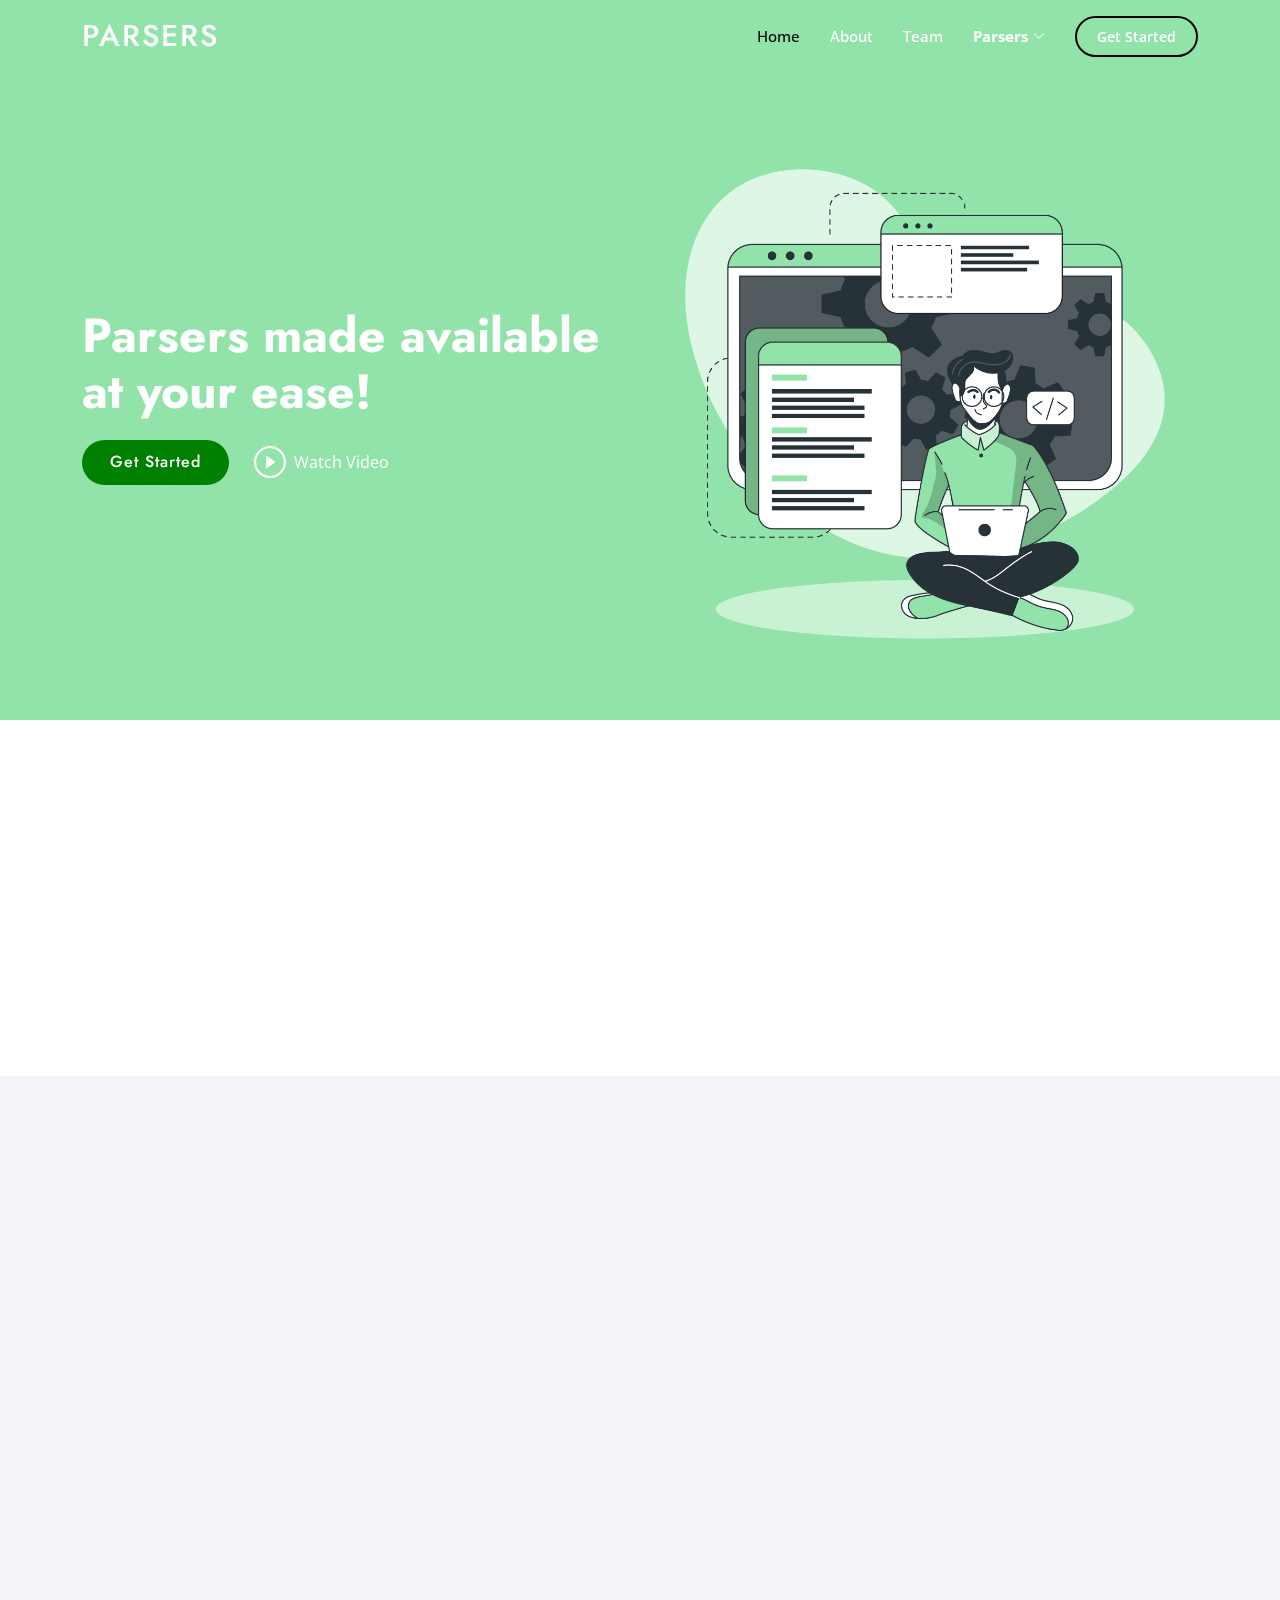
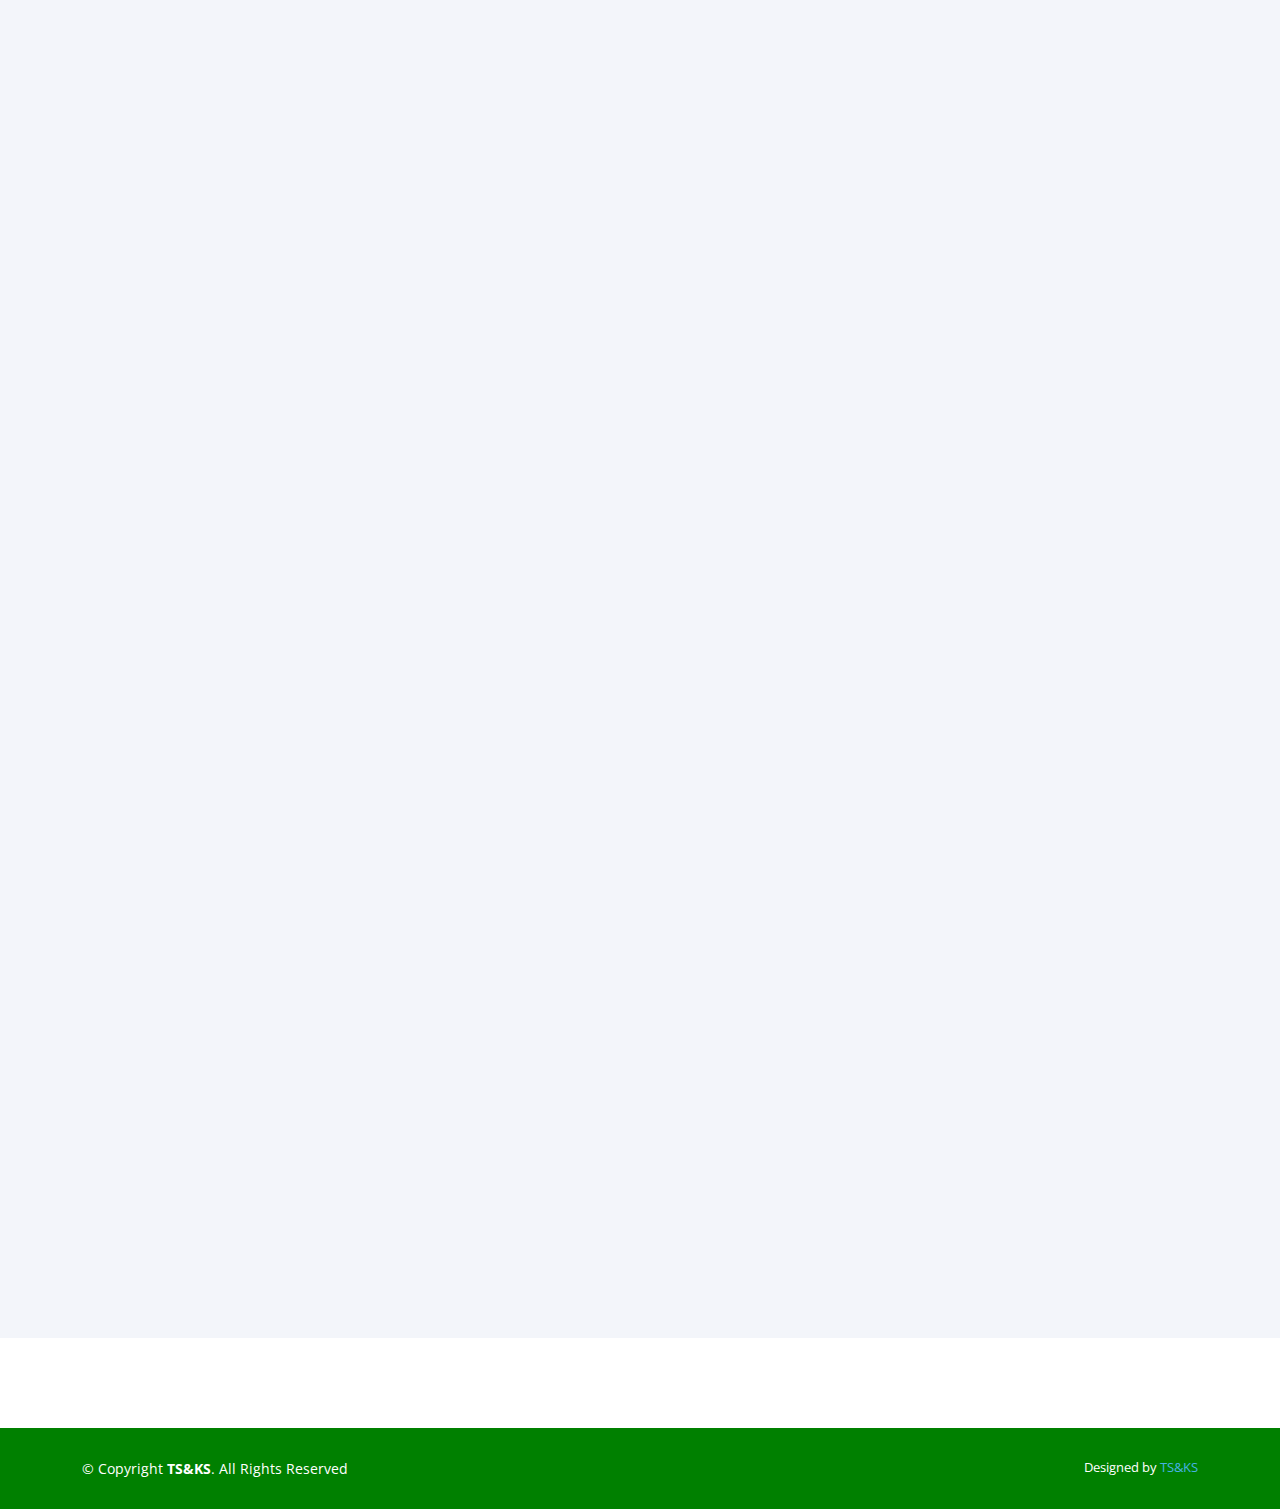
<file: index.html>
<!DOCTYPE html>
<html lang="en">

<head>
  <meta charset="utf-8">
  <meta content="width=device-width, initial-scale=1.0" name="viewport">

  <title>Compiler Design Parsers</title>
  <meta content="" name="description">
  <meta content="" name="keywords">

  <!-- Favicons -->
  <link href="assets/img/CD.png" rel="icon">
  <link href="assets/img/CD.png" rel="apple-touch-icon">

  <!-- Google Fonts -->
  <link href="https://fonts.googleapis.com/css?family=Open+Sans:300,300i,400,400i,600,600i,700,700i|Jost:300,300i,400,400i,500,500i,600,600i,700,700i|Poppins:300,300i,400,400i,500,500i,600,600i,700,700i" rel="stylesheet">

  <!-- Vendor CSS Files -->
  <link href="assets/vendor/aos/aos.css" rel="stylesheet">
  <link href="assets/vendor/bootstrap/css/bootstrap.min.css" rel="stylesheet">
  <link href="assets/vendor/bootstrap-icons/bootstrap-icons.css" rel="stylesheet">
  <link href="assets/vendor/boxicons/css/boxicons.min.css" rel="stylesheet">
  <link href="assets/vendor/glightbox/css/glightbox.min.css" rel="stylesheet">
  <link href="assets/vendor/remixicon/remixicon.css" rel="stylesheet">
  <link href="assets/vendor/swiper/swiper-bundle.min.css" rel="stylesheet">

  <!-- Template Main CSS File -->
  <link href="assets/css/style.css" rel="stylesheet">


</head>

<body>

  <!-- ======= Header ======= -->
  <header id="header" class="fixed-top ">
    <div class="container d-flex align-items-center">

      <h1 class="logo me-auto"><a href="index.html">PARSERS</a></h1>
      <!-- Uncomment below if you prefer to use an image logo -->
      <!-- <a href="index.html" class="logo me-auto"><img src="assets/img/logo.png" alt="" class="img-fluid"></a>-->

      <nav id="navbar" class="navbar">
        <ul>
          <li><a class="nav-link scrollto active" href="#hero">Home</a></li>
          <li><a class="nav-link scrollto" href="#about">About</a></li>
          <li><a class="nav-link scrollto" href="#team">Team</a></li>
          <li class="dropdown"><a href="#"><span> <strong>Parsers</strong> </span> <i class="bi bi-chevron-down"></i></a>
            <ul>
              <li><a href="slr.html">SLR Parser</a></li>
              
              <li><a href="lalr1.html">LALR(1) Parser</a></li>

              <li><a href="ll1.html">LL(1) Parser</a></li>

              <li><a href="lr1.html">LR(1) Parser</a></li>

              <li><a href="turing.html">Turing </a></li>
            </ul>
          </li>
         
          <li><a class="getstarted scrollto" href="#about">Get Started</a></li>
        </ul>
        <i class="bi bi-list mobile-nav-toggle"></i>
      </nav><!-- .navbar -->

    </div>
  </header><!-- End Header -->

  <!-- ======= Hero Section ======= -->
  <section id="hero" class="d-flex align-items-center">

    <div class="container">
      <div class="row">
        <div class="col-lg-6 d-flex flex-column justify-content-center pt-4 pt-lg-0 order-2 order-lg-1" data-aos="fade-up" data-aos-delay="200">
          <h1>Parsers made available at your ease!</h1>
         
          <div class="d-flex justify-content-center justify-content-lg-start">
            <a href="#about" class="btn-get-started scrollto">Get Started</a>
            <a href="https://youtu.be/OIKL6wFjFOo" class="glightbox btn-watch-video"><i class="bi bi-play-circle"></i><span>Watch Video</span></a>
          </div>
        </div>
        <div class="col-lg-6 order-1 order-lg-2 hero-img" data-aos="zoom-in" data-aos-delay="200">
          <img src="assets/img/3.png" class="img-fluid animated" alt="">
        </div>
      </div>
    </div>

  </section><!-- End Hero -->

  <main id="main">



    <!-- ======= About Us Section ======= -->
    <section id="about" class="about">
      <div class="container" data-aos="fade-up">

        <div class="section-title">
          <h2>About Parsers</h2>
        </div>

        <div class="row content">
          <div class="row-lg-6">
            <p>
              The parser is that phase of the compiler which takes a token string as input and with the help of existing grammar, converts it into the corresponding Intermediate Representation(IR). The parser is also known as Syntax Analyzer. 
            </p>
            <p>
              <h3>Types of Parser: </h3>

              The parser is mainly classified into two categories, i.e. Top-down Parser, and Bottom-up Parser. These are explained below: 
            </p>
            
          </div>
        </div>

      </div>
    </section><!-- End About Us Section -->

    <!-- ======= Why Us Section ======= -->
    <section id="why-us" class="why-us section-bg">
      <div class="container-fluid" data-aos="fade-up">

        <div class="row">

          <div class="col-lg-7 d-flex flex-column justify-content-center align-items-stretch  order-2 order-lg-1">

            <div class="content">
              <h3><strong>Top-Down Parsing</strong></h3>
              <p>The top-down parser is the parser that generates parse for the given input string with the help of grammar productions by expanding the non-terminals i.e. it starts from the start symbol and ends on the terminals. It uses left most derivation. 
                Further Top-down parser is classified into 2 types: A recursive descent parser, and Non-recursive descent parser.
              </p>
            </div>

            <div class="accordion-list">
              <ul>
                <li>
                  <a data-bs-toggle="collapse" class="collapse" data-bs-target="#accordion-list-1"><span>01</span> Recursive descent parser <i class="bx bx-chevron-down icon-show"></i><i class="bx bx-chevron-up icon-close"></i></a>
                  <div id="accordion-list-1" class="collapse show" data-bs-parent=".accordion-list">
                    <p>
                      Recursive descent parser is also known as the Brute force parser or the backtracking parser. It basically generates the parse tree by using brute force and backtracking. 
                    </p>
                  </div>
                </li>

                <li>
                  <a data-bs-toggle="collapse" data-bs-target="#accordion-list-2" class="collapsed"><span>02</span>Non-recursive descent parser<i class="bx bx-chevron-down icon-show"></i><i class="bx bx-chevron-up icon-close"></i></a>
                  <div id="accordion-list-2" class="collapse" data-bs-parent=".accordion-list">
                    <p>
                      Non-recursive descent parser is also known as LL(1) parser or predictive parser or without backtracking parser or dynamic parser. It uses a parsing table to generate the parse tree instead of backtracking.
                    </p>
                  </div>
                </li>

               

              </ul>
            </div>

          </div>

          <div class="col-lg-5 align-items-stretch order-1 order-lg-2 img" style='background-image: url("assets/img/Topdownparser.jpg.png");' data-aos="zoom-in" data-aos-delay="150">&nbsp;</div>
        </div>

      </div>
    </section><!-- End Why Us Section -->


    
    <!-- ======= Why Us Section ======= -->
    <section id="why-us" class="why-us section-bg">
      <div class="container-fluid" data-aos="fade-up">

        <div class="row">

          <div class="col-lg-7 d-flex flex-column justify-content-center align-items-stretch  order-2 order-lg-1">

            <div class="content">
              <h3><strong>Bottom-up Parsing</strong></h3>
              <p>Bottom-up Parser is the parser that generates the parse tree for the given input string with the help of grammar productions by compressing the non-terminals i.e. it starts from non-terminals and ends on the start symbol. It uses the reverse of the rightmost derivation. 
                Further Bottom-up parser is classified into two types: LR parser, and Operator precedence parser. 
              </p>
            </div>

            <div class="accordion-list">
              <ul>
                <li>
                  <a data-bs-toggle="collapse" class="collapse" data-bs-target="#accordion-list-1"><span>01</span> LR Parser <i class="bx bx-chevron-down icon-show"></i><i class="bx bx-chevron-up icon-close"></i></a>
                  <div id="accordion-list-1" class="collapse show" data-bs-parent=".accordion-list">
                    <p>
                      LR parser is the bottom-up parser that generates the parse tree for the given string by using unambiguous grammar. It follows the reverse of the rightmost derivation. 
                      LR parser is of four types: 
                      (a)LR(0)
                      (b)SLR(1)
                      (c)LALR(1)
                      (d)CLR(1)
                    </p>
                  </div>
                </li>

                <li>
                  <a data-bs-toggle="collapse" data-bs-target="#accordion-list-2" class="collapsed"><span>02</span>Operator precedence parser<i class="bx bx-chevron-down icon-show"></i><i class="bx bx-chevron-up icon-close"></i></a>
                  <div id="accordion-list-2" class="collapse" data-bs-parent=".accordion-list">
                    <p>
                      Operator precedence parser generates the parse tree from given grammar and string but the only condition is two consecutive non-terminals and epsilon never appears on the right-hand side of any production. 
The operator precedence parsing techniques can be applied to Operator grammars.
Operator grammar: A grammar is said to be operator grammar if there does not exist any production rule on the right-hand side.
      1. as ε(Epsilon)
      2. Two non-terminals appear consecutively, that is, without any terminal between them operator precedence parsing is not a simple               technique to apply to most the language constructs, but it evolves into an easy technique to implement where a suitable grammar             may be produced.
                    </p>
                  </div>
                </li>

               

              </ul>
            </div>

          </div>

          <div class="col-lg-5 align-items-stretch order-1 order-lg-2 img" style='background-image: url("assets/img/Bottomup.jpg.png");' data-aos="zoom-in" data-aos-delay="150">&nbsp;</div>
        </div>

      </div>
    </section><!-- End Why Us Section -->
    <!-- ======= Team Section ======= -->
    <section id="team" class="team section-bg">
      <div class="container" data-aos="fade-up">

        <div class="section-title">
          <h2>Team</h2>
          <p> <strong>Our team consists of two talented 3rd year under-graduate students:</strong>  <br>
            <span> <strong>Tanmay Shukla</strong> </span> <br>
            <span> <strong>Khushi Suri</strong> </span>
          </p>
        </div>

        <div class="row">

          <div class="col-lg-6" data-aos="zoom-in" data-aos-delay="100">
            <div class="member d-flex align-items-start">
              <div class="pic"><img src="assets/img/tanmay.jpg" class="img-fluid" alt=""></div>
              <div class="member-info">
                <h4>Tanmay Shukla</h4>
                <span>Full Stack Developer</span>
                <p>Captivated individual with great enthusiasm having good knowledge about CSE.</p>
                <div class="social">
                  <a href="https://www.linkedin.com/in/tanmayshukla-/"> <i class="ri-linkedin-box-fill"></i> </a>
                </div>
              </div>
            </div>
          </div>

          <div class="col-lg-6 mt-4 mt-lg-0" data-aos="zoom-in" data-aos-delay="200">
            <div class="member d-flex align-items-start">
              <div class="pic"><img src="assets/img/Khushi.jpg" class="img-fluid" alt=""></div>
              <div class="member-info">
                <h4>Khushi Suri</h4>
                <span>Full Stack Developer</span>
                <p>I am a CSE student passionate about implementing and launching new projects.</p>
                <div class="social">
                  <a href="https://www.linkedin.com/in/khushi-suri-0aa2a81bb/"> <i class="ri-linkedin-box-fill"></i> </a>
                </div>
              </div>
            </div>
          </div>

    

        </div>

      </div>
    </section><!-- End Team Section -->

   
  </main><!-- End #main -->

  <!-- ======= Footer ======= -->
  <footer id="footer">

    
    <div class="footer-top">
      <div class="container">
        <div class="row">
        </div>
      </div>
    </div>

    <div class="container footer-bottom clearfix">
      <div class="copyright">
        &copy; Copyright <strong><span>TS&KS</span></strong>. All Rights Reserved
      </div>
      <div class="credits">
        <!-- All the links in the footer should remain intact. -->
        <!-- You can delete the links only if you purchased the pro version. -->
        <!-- Licensing information: https://bootstrapmade.com/license/ -->
        <!-- Purchase the pro version with working PHP/AJAX contact form: https://bootstrapmade.com/arsha-free-bootstrap-html-template-corporate/ -->
        Designed by <a href="https://bootstrapmade.com/">TS&KS</a>
      </div>
    </div>
  </footer><!-- End Footer -->

  <div id="preloader"></div>
  <a href="#" class="back-to-top d-flex align-items-center justify-content-center"><i class="bi bi-arrow-up-short"></i></a>

  <!-- Vendor JS Files -->
  <script src="assets/vendor/aos/aos.js"></script>
  <script src="assets/vendor/bootstrap/js/bootstrap.bundle.min.js"></script>
  <script src="assets/vendor/glightbox/js/glightbox.min.js"></script>
  <script src="assets/vendor/isotope-layout/isotope.pkgd.min.js"></script>
  <script src="assets/vendor/swiper/swiper-bundle.min.js"></script>
  <script src="assets/vendor/waypoints/noframework.waypoints.js"></script>
  <script src="assets/vendor/php-email-form/validate.js"></script>

  <!-- Template Main JS File -->
  <script src="assets/js/main.js"></script>

</body>

</html>
</file>
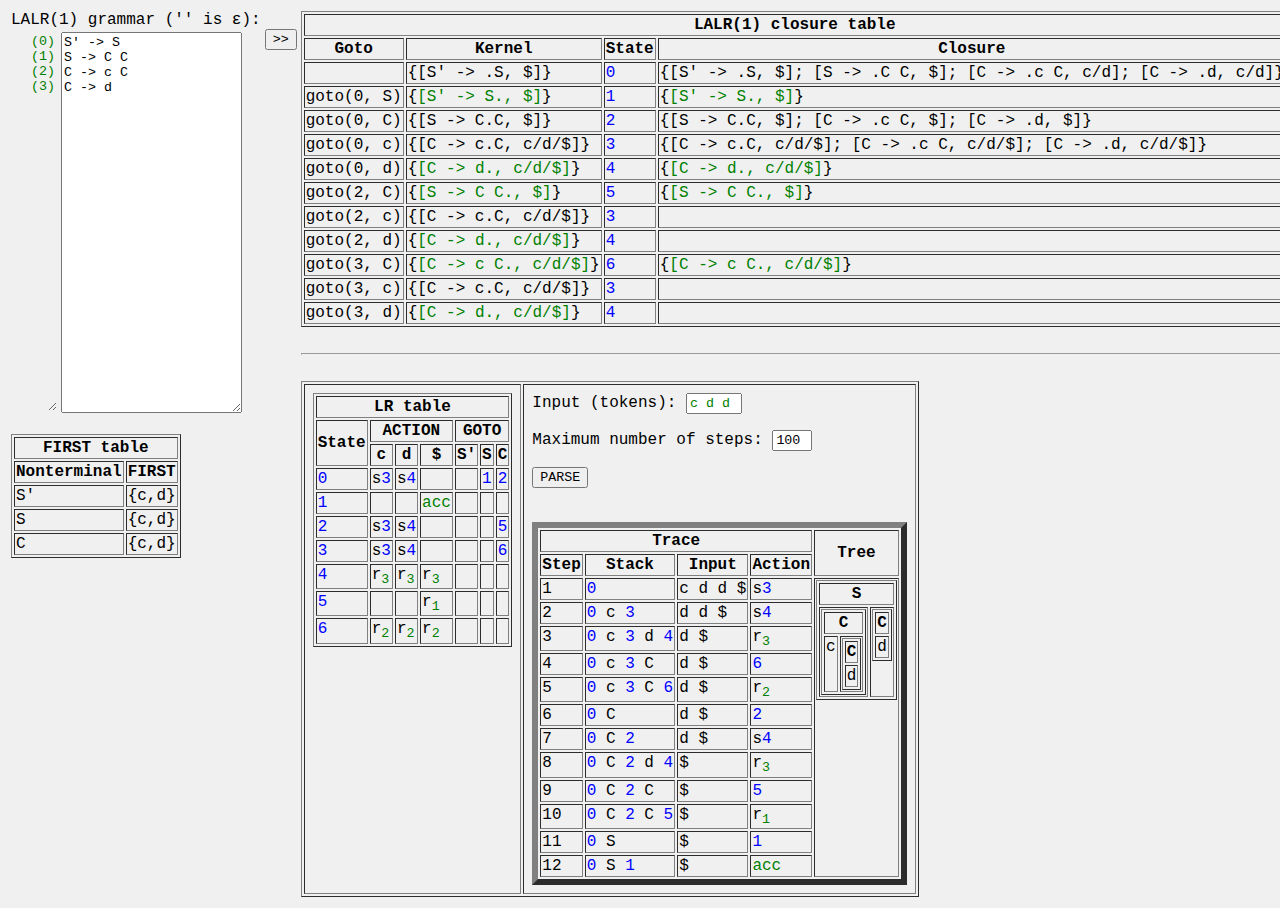
<file: lalr1.html>
<!--
/*
 *  The MIT License
 * 
 *  Copyright 2011 Greg.
 * 
 *  Permission is hereby granted, free of charge, to any person obtaining a copy
 *  of this software and associated documentation files (the "Software"), to deal
 *  in the Software without restriction, including without limitation the rights
 *  to use, copy, modify, merge, publish, distribute, sublicense, and/or sell
 *  copies of the Software, and to permit persons to whom the Software is
 *  furnished to do so, subject to the following conditions:
 * 
 *  The above copyright notice and this permission notice shall be included in
 *  all copies or substantial portions of the Software.
 * 
 *  THE SOFTWARE IS PROVIDED "AS IS", WITHOUT WARRANTY OF ANY KIND, EXPRESS OR
 *  IMPLIED, INCLUDING BUT NOT LIMITED TO THE WARRANTIES OF MERCHANTABILITY,
 *  FITNESS FOR A PARTICULAR PURPOSE AND NONINFRINGEMENT. IN NO EVENT SHALL THE
 *  AUTHORS OR COPYRIGHT HOLDERS BE LIABLE FOR ANY CLAIM, DAMAGES OR OTHER
 *  LIABILITY, WHETHER IN AN ACTION OF CONTRACT, TORT OR OTHERWISE, ARISING FROM,
 *  OUT OF OR IN CONNECTION WITH THE SOFTWARE OR THE USE OR OTHER DEALINGS IN
 *  THE SOFTWARE.
 */
-->
<html>
<head>
<title>LALR(1) Parser Generator</title>
<style>
body { background-color: #F0F0F0; }
body * { font-family:courier; }
td { horizontal-align: middle; vertical-align: top; white-space: nowrap; }
th { white-space: nowrap; }
</style>
<script language="javascript" src="assets/js/tools.js"></script>
<script language="javascript" src="assets/js/tools.js"></script>
<script language="javascript" src="assets/js/grammar.js"></script>
<script language="javascript" src="assets/js/underscore.js"></script>
<script language="javascript" src="assets/js/grammarview.js"></script>
<script language="javascript" src="assets/js/lalr1item.js"></script>
<script language="javascript" src="assets/js/lrclosuretable.js"></script>
<script language="javascript" src="assets/js/lrclosuretableview.js"></script>
<script language="javascript" src="assets/js/tree.js"></script>
<script language="javascript" src="assets/js/treeview.js"></script>
<script language="javascript" src="assets/js/lrtable.js"></script>
<script language="javascript" src="assets/js/lrtableview.js"></script>
<script language="javascript" src="assets/js/lrparseview.js"></script>
</head>
<body>
<script language="javascript">
<!--

var lrTable;

function grammarChanged() {
	displayRuleIndices();
	
	var grammar = new Grammar($('grammar').value);
	var lrClosureTable = new LRClosureTable(grammar);
	lrTable = new LRTable(lrClosureTable);

	$('firstFollowView').innerHTML = formatFirstFollow(grammar);
	$('lrClosureTableView').innerHTML = formatLRClosureTable(lrClosureTable);
	$('lrTableView').innerHTML = formatLRTable(lrTable);
	
	parseInput();
}


</script>
<table><tbody><tr><td>
	<div id="grammarView"></div>
	<br>
	<div id="firstFollowView"></div>
</td><td>
	<br>
	<input type="button" value="&gt;&gt;">
</td><td>
	<div style="height: 100%; overflow: auto;">
		<div id="lrClosureTableView"></div>
		<br><hr><br>
		<table border="1" cellpadding="8"><tbody><tr><td>
			<div id="lrTableView"></div>
			</td><td>
			<div id="lrParseView"></div>
		</td></tr></tbody></table>
	</div>
</td></tr></tbody></table>
</body>
<script language="javascript">
<!--

// <TEST>

{
	/*
	 * (0) A' -> A
	 * (1) A -> a A
	 * (2) A -> a
	 *
	 * FIRST(A') = { a }
	 * FIRST(A) = { a }
	 */
	var grammar = new Grammar('A\' -> A\nA -> a A\nA -> a');
	
	assertEquality('A\'', grammar.axiom);
	assertEquality(3, grammar.rules.length);
	assertEquality(['a'].toString(), grammar.firsts['A'].toString());
	
	assertEquals(new Item(new Rule(grammar, 'A -> a A'), 1), new Item(new Rule(grammar, 'A -> a A'), 1));
	assertEquality(0, indexOfUsingEquals(new Item(new Rule(grammar, 'A -> a A'), 1), [new Item(new Rule(grammar, 'A -> a A'), 1)]));
	
	/*
	 *              closure { [A' -> .A, $] }               = 0 = { [A' -> .A, $]; [A -> .a A, $]; [A -> .a, $] }
	 * goto(0, A) = closure { [A' -> A., $] }               = 1 = { [A' -> A., $] }
	 * goto(0, a) = closure { [A -> a.A, $]; [A -> a., $] } = 2 = { [A -> a.A, $]; [A -> a., $]; [A -> .a A, $]; [A -> .a, $] }
	 * goto(2, A) = closure { [A -> a A., $] }              = 3 = { [A -> a A., $] }
	 * goto(2, a) = closure { [A -> a.A, $]; [A -> a., $] } = 2
	 */
	var lrClosureTable = new LRClosureTable(grammar);
	
	assertEquality(3, lrClosureTable.kernels[0].closure.length);
	assertEquality(4, lrClosureTable.kernels.length);
	
	/*
	 *   a  $  A' A
	 * 0 s2       1
	 * 1    r0
	 * 2    r2    3
	 * 3 s2 r1
	 */
	var lrTable = new LRTable(lrClosureTable);
	
	assertEquality(4, lrTable.states.length);
	assertEquality('s2', lrTable.states[0]['a']);
	assertEquality('r0', lrTable.states[1]['$']);
	assertEquality('r2', lrTable.states[2]['$']);
	assertEquality('3', lrTable.states[2]['A']);
	assertEquality('r1', lrTable.states[3]['$']);
}

{
	/*
	 * (0) A' -> A
	 * (1) A -> B
	 * (2) A -> ''
	 * (3) B -> ( A )
	 *
	 * FIRST(A') = { '', ( }
	 * FIRST(A) = { '', ( }
	 * FIRST(B) = { ( }
	 */
	var grammar = new Grammar('A\' -> A\nA -> B\nA -> \'\'\nB -> ( A )');
	
	assertEquality('A\'', grammar.axiom);
	assertEquality(4, grammar.rules.length);
	assertEquality([EPSILON, '('].toString(), grammar.firsts['A'].toString());
	assertEquality('[A -> .b, ]', new Item(new Rule(grammar, 'A -> b'), 0).toString());
	
	/*
	 *              closure { [A' -> .A, $] }      =  0 = { [A' -> .A, $]; [A -> .B, $]; [A -> ., $]; [B -> .( A ), $] }
	 * goto(0, A) = closure { [A' -> A., $] }      =  1 = { [A' -> A., $] }
	 * goto(0, B) = closure { [A -> B., $/)] }     =  2 = { [A -> B., $/)] }
	 * goto(0, () = closure { [B -> (.A ), $/)] }  =  3 = { [B -> (.A ), $/)]; [A -> .B, )]; [A -> ., )]; [B -> .( A ), )] }
	 * goto(3, A) = closure { [B -> ( A.), $] }    =  4 = { [B -> ( A.), $] }
	 * goto(3, B) = closure { [A -> B., )] }       -> 2
	 * goto(3, () = closure { [B -> (.A ), )] }    -> 3
	 * goto(4, )) = closure { [B -> ( A )., $/)] } =  5 = { [B -> ( A )., $/)] }
	 */
	var lrClosureTable = new LRClosureTable(grammar);
	
	assertEquality(4, lrClosureTable.kernels[0].closure.length);
	assertEquality(6, lrClosureTable.kernels.length);
	
	/*
	 *   (  )  $  A' A B
	 * 0 s3    r2    1 2
	 * 1       r0
	 * 2    r1 r1
	 * 3 s3 r2       4 2
	 * 4    s5
	 * 5    r3 r3
	 */
	var lrTable = new LRTable(lrClosureTable);
	
	assertEquality(6, lrTable.states.length);
	assertEquality('s3', lrTable.states[0]['(']);
	assertEquality('r2', lrTable.states[0]['$']);
	assertEquality('1', lrTable.states[0]['A']);
	assertEquality('2', lrTable.states[0]['B']);
	assertEquality('r0', lrTable.states[1]['$']);
	assertEquality('r1', lrTable.states[2][')']);
	assertEquality('r1', lrTable.states[2]['$']);
	assertEquality('s3', lrTable.states[3]['(']);
	assertEquality('r2', lrTable.states[3][')']);
	assertEquality('4', lrTable.states[3]['A']);
	assertEquality('2', lrTable.states[3]['B']);
	assertEquality('r3', lrTable.states[5][')']);
	assertEquality('r3', lrTable.states[5]['$']);
}

// </TEST>

// <INITIALIZATION>

{
	var grammar = new Grammar('S\' -> S\n\
S -> C C\n\
C -> c C\n\
C -> d');

	$('grammarView').innerHTML = formatGrammar(grammar);
}

$('lrParseView').innerHTML = formatInitialParseView('c d d', 100);

grammarChanged();

// </INITIALIZATION>

// -->
</script>
</body>
</html>
</file>
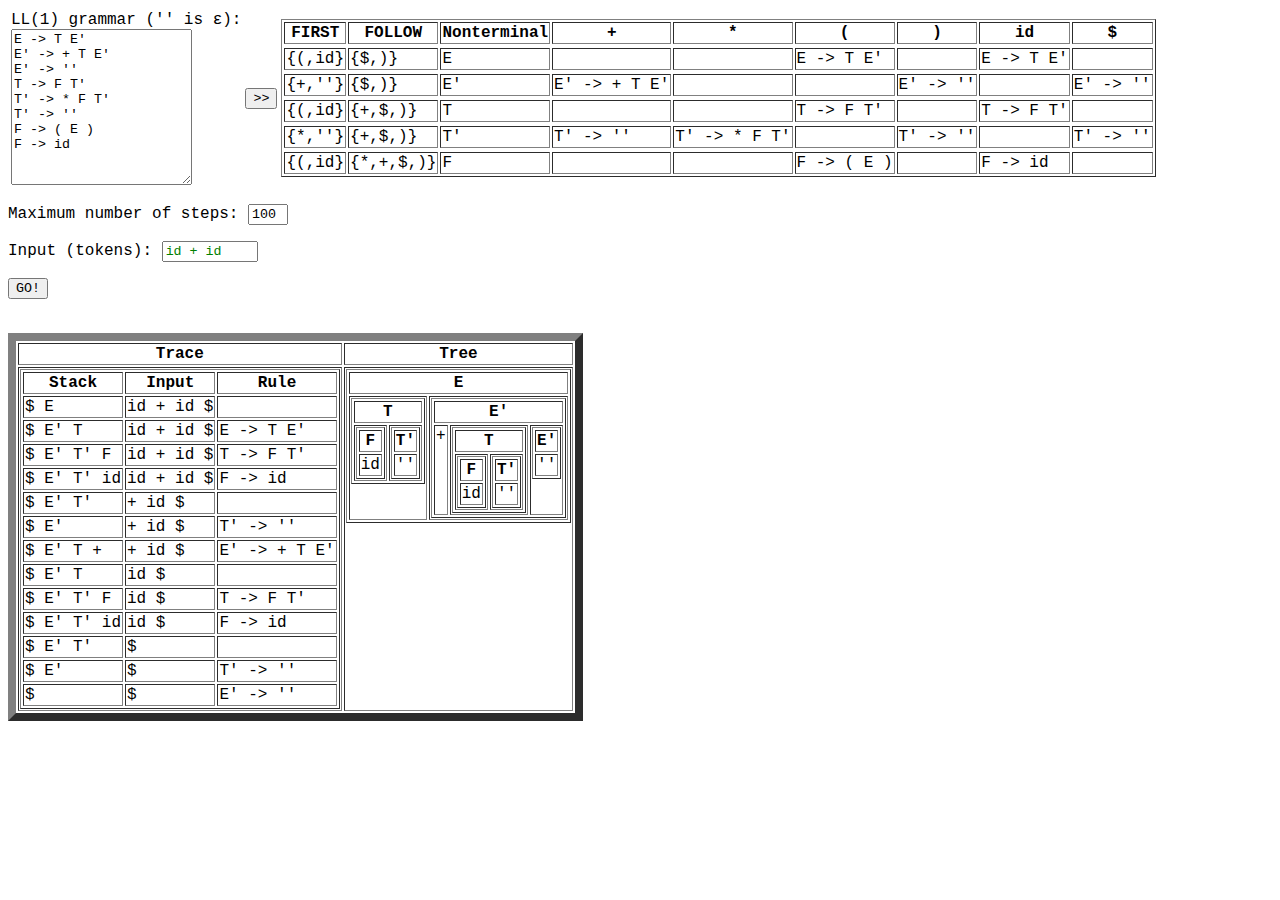
<file: ll1.html>
<html>
<head>
<title>LL(1) Parser Generator</title>
<style>
body * { font-family: courier; }
td { horizontal-align: middle; vertical-align: middle; }
.tree td { vertical-align: top; }
</style>
</head>
<body>
<script language="javascript">

function $(id) {
	return document.getElementById(id);
}

var EPSILON = '\'\'';

var alphabet;
var nonterminals;
var terminals;
var rules;
var firsts;
var follows;
var ruleTable;

function grammarChanged() {
	$('llTableRows').innerHTML = '';
	
	rules = $('grammar').value.split('\n');
	alphabet = [];
	nonterminals = [];
	terminals = [];
	
	collectAlphabetAndNonterminalsAndTerminals();
	collectFirsts();
	collectFollows();
	makeRuleTable();
	
	displayTable();
	
	parseInput();
}

function displayTable() {
	$('llTableHead').innerHTML = "<th>FIRST</th><th>FOLLOW</th><th>Nonterminal</th>";
	
	for (var i in terminals) {
		$('llTableHead').innerHTML += "<th>" + terminals[i] + "</th>";
	}
	
	$('llTableHead').innerHTML += "<th>$</th>";
	
	for (var i in nonterminals) {
		var nonterminal = nonterminals[i];
		var s = "<tr>";
		s += "<tr>";
		s += "<td nowrap=\"nowrap\">{" + firsts[nonterminal] + "}</td><td nowrap=\"nowrap\">{" + follows[nonterminal] + "}</td><td nowrap=\"nowrap\">" + nonterminal + "</td>";
		
		for (var j in terminals) {
			s += "<td nowrap=\"nowrap\">" + emptyIfUndefined(ruleTable[nonterminal][terminals[j]]) + "</td>";
		}
		
		s += "<td nowrap=\"nowrap\">" + emptyIfUndefined(ruleTable[nonterminal]['$']) + "</td>";
		
		s += "</tr>";
		
		$('llTableRows').innerHTML  += s;
	}
}

function makeRuleTable() {
	ruleTable = new Object();
	
	for (var i in rules) {
		var rule = rules[i].trim().split('->');
		
		if (rule.length < 2) {
			continue;
		}
		
		var nonterminal = rule[0].trim();
		var development = trimElements(rule[1].trim().split(' '));
		
		var developmentFirsts = collectFirsts3(development);
		
		for (var j in developmentFirsts) {
			var symbol = developmentFirsts[j];
			
			if (symbol != EPSILON) {
				if (ruleTable[nonterminal] == undefined) {
					ruleTable[nonterminal] = new Object();
				}
				
				var oldTableRule = ruleTable[nonterminal][symbol];
				
				if (oldTableRule == undefined) {
					ruleTable[nonterminal][symbol] = rules[i].trim();
				} else {
					ruleTable[nonterminal][symbol] = oldTableRule + "<br>" + rules[i].trim();
				}
			} else {
				for (var j in follows[nonterminal]) {
					var symbol2 = follows[nonterminal][j];
					
					if (ruleTable[nonterminal] == undefined) {
						ruleTable[nonterminal] = new Object();
					}
					
					var oldTableRule = ruleTable[nonterminal][symbol2];
					
					if (oldTableRule == undefined) {
						ruleTable[nonterminal][symbol2] = rules[i].trim();
					} else {
						ruleTable[nonterminal][symbol2] = oldTableRule + "<br>" + rules[i].trim();
					}
				}
			}
		}
	}
}

function emptyIfUndefined(string) {
	return string == undefined ? '' : string;
}

function collectFirsts() {
	firsts = new Object();
	
	var notDone;
	
	do {
		notDone = false;
		
		for (var i in rules) {
			var rule = rules[i].split('->');
			
			if (rule.length < 2) {
				continue;
			}
			
			var nonterminal = rule[0].trim();
			var development = trimElements(rule[1].trim().split(' '));
			var nonterminalFirsts = firsts[nonterminal];
			
			if (nonterminalFirsts == undefined) {
				nonterminalFirsts = [];
			}
			
			if (development.length == 1 && development[0] == EPSILON) {
				notDone |= addUnique(EPSILON, nonterminalFirsts);
			} else {
				notDone |= collectFirsts4(development, nonterminalFirsts);
			}
			
			firsts[nonterminal] = nonterminalFirsts;
		}
	} while (notDone);
}

/**
 * @param development
 * <br>Array of symbols
 * @param nonterminalFirsts
 * <br>Array of symbols
 * <br>Input-output
 * @return <code>true</code> If <code>nonterminalFirsts</code> has been modified
 */
function collectFirsts4(development, nonterminalFirsts) {
	var result = false;
	var epsilonInSymbolFirsts = true;
	
	for (var j in development) {
		var symbol = development[j];
		epsilonInSymbolFirsts = false;

		if (isElement(symbol, terminals)) {
			result |= addUnique(symbol, nonterminalFirsts);
			
			break;
		}
		
		for (var k in firsts[symbol]) {
			var first = firsts[symbol][k];
			
			epsilonInSymbolFirsts |= first == EPSILON;
			if(first !== EPSILON)
				result |= addUnique(first, nonterminalFirsts);
		}
		
		if (!epsilonInSymbolFirsts) {
			break;
		}
	}
	
	if (epsilonInSymbolFirsts) {
		result |= addUnique(EPSILON, nonterminalFirsts);
	}
	
	return result;
}

/**
 * @param sequence
 * <br>Array of symbols
 */
function collectFirsts3(sequence) {
	var result = [];
	var epsilonInSymbolFirsts = true;
	
	for (var j in sequence) {
		var symbol = sequence[j];
		epsilonInSymbolFirsts = false;
		
		if (isElement(symbol, terminals)) {
			addUnique(symbol, result);
			
			break;
		}
		
		for (var k in firsts[symbol]) {
			var first = firsts[symbol][k];
			
			epsilonInSymbolFirsts |= first == EPSILON;
			if(first !== EPSILON)
				addUnique(first, result);
		}
		
		epsilonInSymbolFirsts |= firsts[symbol] == undefined || firsts[symbol].length == 0;
		
		if (!epsilonInSymbolFirsts) {
			break;
		}
	}
	
	if (epsilonInSymbolFirsts) {
		addUnique(EPSILON, result);
	}
	
	return result;
}

function collectFollows() {
	follows = new Object();
	
	var notDone;
	
	do {
		notDone = false;
		
		for (var i in rules) {
			var rule = rules[i].split('->');
			
			if (rule.length < 2) {
				continue;
			}
			
			var nonterminal = rule[0].trim();
			var development = trimElements(rule[1].trim().split(' '));
			
			if (i == 0) {
				var nonterminalFollows = follows[nonterminal];
				
				if (nonterminalFollows == undefined) {
					nonterminalFollows = [];
				}
				
				notDone |= addUnique('$', nonterminalFollows);
				
				follows[nonterminal] = nonterminalFollows;
			}
			
			for (var j in development) {
				var symbol = development[j];
				
				if (isElement(symbol, nonterminals)) {
					var symbolFollows = follows[symbol];
					
					if (symbolFollows == undefined) {
						symbolFollows = [];
					}
					
					var afterSymbolFirsts = collectFirsts3(development.slice(parseInt(j) + 1));
					
					for (var k in afterSymbolFirsts) {
						var first = afterSymbolFirsts[k];
						
						if (first == EPSILON) {
							var nonterminalFollows = follows[nonterminal];
							
							for (var l in nonterminalFollows) {
								notDone |= addUnique(nonterminalFollows[l], symbolFollows);
							}
						} else {
							notDone |= addUnique(first, symbolFollows);
						}
					}
			
					follows[symbol] = symbolFollows;
				}
			}
		}
	} while (notDone);
}

function collectAlphabetAndNonterminalsAndTerminals() {
	for (var i in rules) {
		var rule = rules[i].split('->');
		if (rule.length != 2) {
			continue;
		}
		
		var nonterminal = rule[0].trim();
		var development = trimElements(rule[1].trim().split(' '));
		
		addUnique(nonterminal, alphabet);
		addUnique(nonterminal, nonterminals);
		
		for (var j in development) {
			var symbol = development[j];
			
			if (symbol != EPSILON) {
				addUnique(symbol, alphabet);
			}
		}
	}
	
	subtract(alphabet, nonterminals, terminals);
}

/**
 * @param result
 * <br>Array
 * <br>Input-output
 * @return <code>result</code>
 */
function subtract(array1, array2, result) {
	for (var i in array1) {
		var element = array1[i];
		
		if (!isElement(element, array2)) {
			result[result.length] = element;
		}
	}
	
	return result;
}

/**
 * @return
 * <br>Array
 * <br>New
 */
function trimElements(array) {
	var result = [];
	
	for (var i in array) {
		result[i] = array[i].trim();
	}
	
	return result;
}

function isElement(element, array) {
	for (var i in array) {
		if (element == array[i]) {
			return true;
		}
	}
	
	return false;
}

/**
 * @param array
 * <br>Input-output
 * @return <code>true</code> iff <code>array</code> has been modified
 */
function addUnique(element, array) {
	if (!isElement(element, array)) {
		array[array.length] = element;
		
		return true;
	}
	
	return false;
}

function resize(textInput, minimumSize) {
	textInput.size = Math.max(minimumSize, textInput.value.length);
}

function parseInput() {
	var input = $('input').value.trim().split(' ');
	var stack = ['$', nonterminals[0]];
	var parsingRows = '<tr><td nowrap=\"nowrap\">' + stack.join(' ') + "</td><td nowrap=\"nowrap\">" + input.join(' ') + " $</td nowrap=\"nowrap\"><td></td></tr>\n";
	var maximumStepCount = parseInt($('maximumStepCount').value);
	var ok = true;
	var tree = new Object();
	tree.label = 'root';
	tree.children = [];
	var parents = [tree];
	
	for (var i = 0, index = 0; i < maximumStepCount && 1 < stack.length; ++i) {
		var stackTop = stack[stack.length - 1];
		var symbol = index < input.length ? input[index] : '$';
		
		if (symbol.trim() == '') {
			symbol = '$';
		}
		
		var rule = '';
		
		if (stackTop == symbol) {
			stack.pop();
			++index;
			parents.pop().children.push(symbol);
		} else {
			if (isElement(stackTop, nonterminals)) {
				rule = ruleTable[stackTop][symbol];
				var node = new Object();
				node.label = stackTop;
				node.children = [];
				parents.pop().children.push(node);
				
				if (rule == undefined) {
					ok = false;
					break;
				}
				
				stack.pop();
				
				var reverseDevelopment = rule.split('->')[1].trim().split(' ').slice(0).reverse();
				
				for (var i in reverseDevelopment) {
					parents.push(node);
				}
				
				if (!isElement(EPSILON, reverseDevelopment)) {
					stack = stack.concat(reverseDevelopment);
				} else {
					parents.pop().children.push(EPSILON);
				}
			} else {
				ok = false;
				break;
			}
		}
		
		parsingRows += '<tr><td nowrap=\"nowrap\">' + stack.join(' ') + "</td><td nowrap=\"nowrap\">" + input.slice(index).join(' ') + " $</td><td nowrap=\"nowrap\">" + rule + "</td></tr>\n";
	}
	
	$('parsingTableRows').innerHTML = parsingRows;
	
	$('input').style.color = ok ? 'green' : 'red';
	$('tree').innerHTML = ok ? toString(tree.children[0]) : '';
}

function toString(tree) {
	if (tree.label == undefined) {
		return '' + tree;
	}
	
	var result = "<table class=\"tree\" border=\"1\"><thead><tr><th colspan=\"" + tree.children.length + "\">" + tree.label + "</th></tr></thead><tbody><tr>";
	
	for (var i in tree.children) {
		result += "<td>" + toString(tree.children[i]) + "</td>";
	}
	
	result += "</tr></tbody></table>";
	
	return result;
}

// -->
</script>
<table><tbody><tr>
<td>
<div>LL(1) grammar ('' is &epsilon;):</div>
<textarea id="grammar" rows="10" cols="20" onchange="grammarChanged();">E -> T E'
E' -> + T E'
E' -> ''
T -> F T'
T' -> * F T'
T' -> ''
F -> ( E )
F -> id
</textarea>
</td>
<td>
<input type="button" value=">>">
</td>
<td>
<div>
<table border="1"><thead><tr id="llTableHead">
<th>FIRST</th><th>FOLLOW</th><th>Nonterminal</th>
</tr></thead><tbody id="llTableRows">
</tbody></table>
</div>
</td>
</tr></tbody></table>
<p>Maximum number of steps: <input id="maximumStepCount" type="text" size="3" onkeyup="resize(this, 3);" onchange="parseInput();" value="100"></p>
<p>Input (tokens): <input id="input" type="text" size="10" onkeyup="resize(this, 10);" onchange="parseInput();" value="id + id"></p>
<p><input type="button" value="GO!"></p>
<br>
<table border="8"><thead><tr><th>Trace</th><th>Tree</th></tr></thead><tbody><tr><td>
<table border="1"><thead><tr><th>Stack</th><th>Input</th><th>Rule</th>
</tr></thead><tbody id="parsingTableRows">
</tbody></table>
</td><td style="vertical-align: top;">
<div id="tree"></div>
</td></tr></tbody></table>
</body>
<script language="javascript">
grammarChanged();
</script>
</html>
</file>
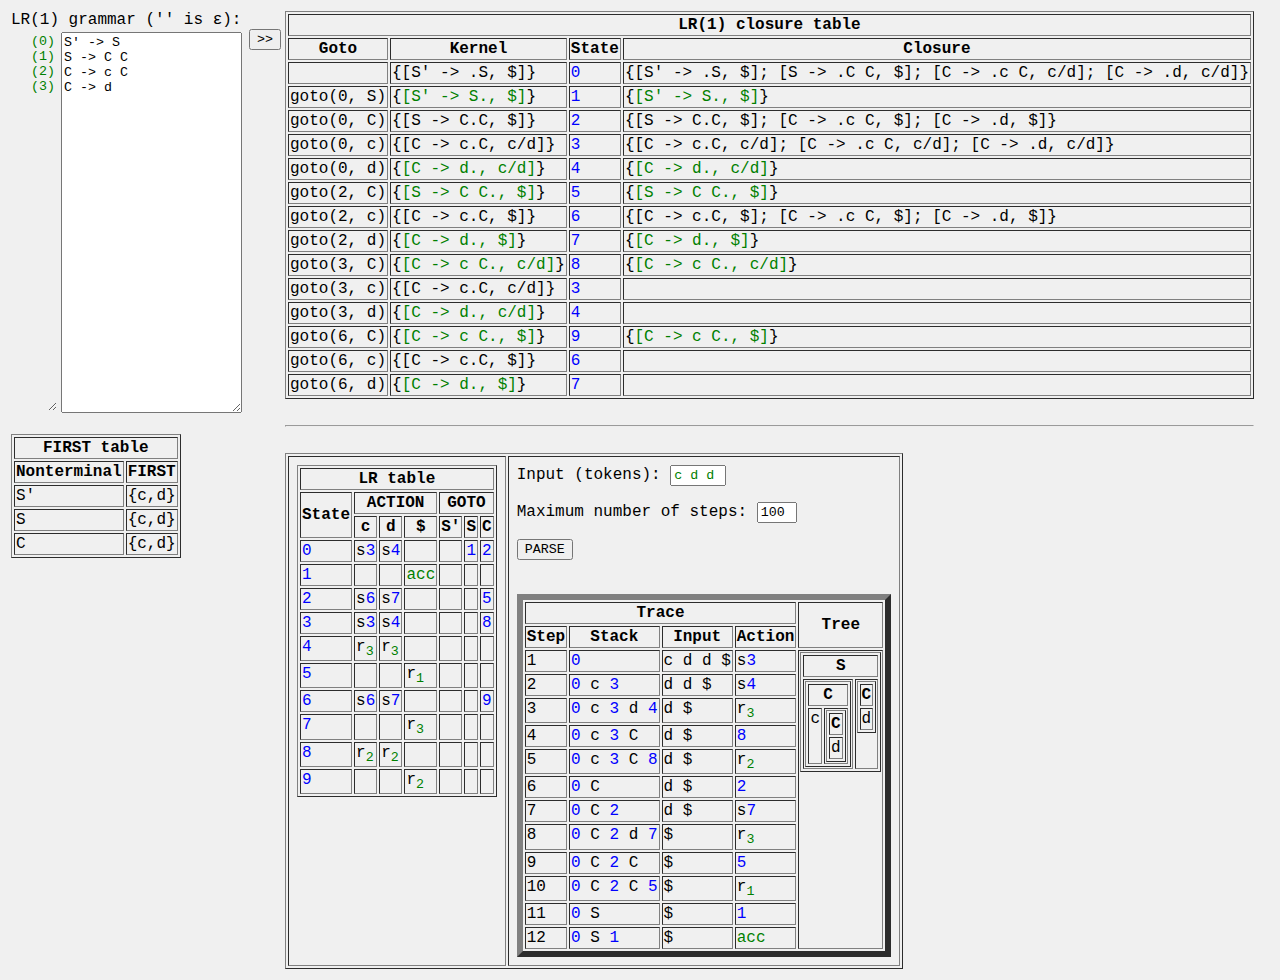
<file: lr1.html>
<!--
/*
 *  The MIT License
 * 
 *  Copyright 2011 Greg.
 * 
 *  Permission is hereby granted, free of charge, to any person obtaining a copy
 *  of this software and associated documentation files (the "Software"), to deal
 *  in the Software without restriction, including without limitation the rights
 *  to use, copy, modify, merge, publish, distribute, sublicense, and/or sell
 *  copies of the Software, and to permit persons to whom the Software is
 *  furnished to do so, subject to the following conditions:
 * 
 *  The above copyright notice and this permission notice shall be included in
 *  all copies or substantial portions of the Software.
 * 
 *  THE SOFTWARE IS PROVIDED "AS IS", WITHOUT WARRANTY OF ANY KIND, EXPRESS OR
 *  IMPLIED, INCLUDING BUT NOT LIMITED TO THE WARRANTIES OF MERCHANTABILITY,
 *  FITNESS FOR A PARTICULAR PURPOSE AND NONINFRINGEMENT. IN NO EVENT SHALL THE
 *  AUTHORS OR COPYRIGHT HOLDERS BE LIABLE FOR ANY CLAIM, DAMAGES OR OTHER
 *  LIABILITY, WHETHER IN AN ACTION OF CONTRACT, TORT OR OTHERWISE, ARISING FROM,
 *  OUT OF OR IN CONNECTION WITH THE SOFTWARE OR THE USE OR OTHER DEALINGS IN
 *  THE SOFTWARE.
 */
-->
<html>
<head>
<title>LR(1) Parser Generator</title>
<style>
body { background-color: #F0F0F0; }
body * { font-family:courier; }
td { horizontal-align: middle; vertical-align: top; white-space: nowrap; }
th { white-space: nowrap; }
</style>
<script language="javascript" src="assets/js/underscore.js"></script>
<script language="javascript" src="assets/js/tools.js"></script>
<script language="javascript" src="assets/js/grammar.js"></script>
<script language="javascript" src="assets/js/grammarview.js"></script>
<script language="javascript" src="assets/js/lr1item.js"></script>
<script language="javascript" src="assets/js/lrclosuretable.js"></script>
<script language="javascript" src="assets/js/lrclosuretableview.js"></script>
<script language="javascript" src="assets/js/tree.js"></script>
<script language="javascript" src="assets/js/treeview.js"></script>
<script language="javascript" src="assets/js/lrtable.js"></script>
<script language="javascript" src="assets/js/lrtableview.js"></script>
<script language="javascript" src="assets/js/lrparseview.js"></script>
</head>
<body>
<script language="javascript">


var lrTable;

function grammarChanged() {
	displayRuleIndices();
	
	var grammar = new Grammar($('grammar').value);
	var lrClosureTable = new LRClosureTable(grammar);
	lrTable = new LRTable(lrClosureTable);

	$('firstFollowView').innerHTML = formatFirstFollow(grammar);
	$('lrClosureTableView').innerHTML = formatLRClosureTable(lrClosureTable);
	$('lrTableView').innerHTML = formatLRTable(lrTable);
	
	parseInput();
}

// -->
</script>
<table><tbody><tr><td>
	<div id="grammarView"></div>
	<br>
	<div id="firstFollowView"></div>
</td><td>
	<br>
	<input type="button" value="&gt;&gt;">
</td><td>
	<div style="height: 100%; overflow: auto;">
		<div id="lrClosureTableView"></div>
		<br><hr><br>
		<table border="1" cellpadding="8"><tbody><tr><td>
			<div id="lrTableView"></div>
			</td><td>
			<div id="lrParseView"></div>
		</td></tr></tbody></table>
	</div>
</td></tr></tbody></table>
</body>
<script language="javascript">


// <TEST>

{
	/*
	 * (0) A' -> A
	 * (1) A -> a A
	 * (2) A -> a
	 *
	 * FIRST(A') = { a }
	 * FIRST(A) = { a }
	 */
	var grammar = new Grammar('A\' -> A\nA -> a A\nA -> a');
	
	assertEquality('A\'', grammar.axiom);
	assertEquality(3, grammar.rules.length);
	assertEquality(['a'].toString(), grammar.firsts['A'].toString());
	
	assertEquals(new Item(new Rule(grammar, 'A -> a A'), 1), new Item(new Rule(grammar, 'A -> a A'), 1));
	assertEquality(0, indexOfUsingEquals(new Item(new Rule(grammar, 'A -> a A'), 1), [new Item(new Rule(grammar, 'A -> a A'), 1)]));
	
	/*
	 *              closure { [A' -> .A, $] }               = 0 = { [A' -> .A, $]; [A -> .a A, $]; [A -> .a, $] }
	 * goto(0, A) = closure { [A' -> A., $] }               = 1 = { [A' -> A., $] }
	 * goto(0, a) = closure { [A -> a.A, $]; [A -> a., $] } = 2 = { [A -> a.A, $]; [A -> a., $]; [A -> .a A, $]; [A -> .a, $] }
	 * goto(2, A) = closure { [A -> a A., $] }              = 3 = { [A -> a A., $] }
	 * goto(2, a) = closure { [A -> a.A, $]; [A -> a., $] } = 2
	 */
	var lrClosureTable = new LRClosureTable(grammar);
	
	assertEquality(3, lrClosureTable.kernels[0].closure.length);
	assertEquality(4, lrClosureTable.kernels.length);
	
	/*
	 *   a  $  A' A
	 * 0 s2       1
	 * 1    r0
	 * 2    r2    3
	 * 3 s2 r1
	 */
	var lrTable = new LRTable(lrClosureTable);
	
	assertEquality(4, lrTable.states.length);
	assertEquality('s2', lrTable.states[0]['a']);
	assertEquality('r0', lrTable.states[1]['$']);
	assertEquality('r2', lrTable.states[2]['$']);
	assertEquality('3', lrTable.states[2]['A']);
	assertEquality('r1', lrTable.states[3]['$']);
}

{
	/*
	 * (0) A' -> A
	 * (1) A -> B
	 * (2) A -> ''
	 * (3) B -> ( A )
	 *
	 * FIRST(A') = { '', ( }
	 * FIRST(A) = { '', ( }
	 * FIRST(B) = { ( }
	 */
	var grammar = new Grammar('A\' -> A\nA -> B\nA -> \'\'\nB -> ( A )');
	
	assertEquality('A\'', grammar.axiom);
	assertEquality(4, grammar.rules.length);
	assertEquality([EPSILON, '('].toString(), grammar.firsts['A'].toString());
	assertEquality('[A -> .b, ]', new Item(new Rule(grammar, 'A -> b'), 0).toString());
	
	/*
	 *              closure { [A' -> .A, $] }    = 0 = { [A' -> .A, $]; [A -> .B, $]; [A -> ., $]; [B -> .( A ), $] }
	 * goto(0, A) = closure { [A' -> A., $] }    = 1 = { [A' -> A., $] }
	 * goto(0, B) = closure { [A -> B., $] }     = 2 = { [A -> B., $] }
	 * goto(0, () = closure { [B -> (.A ), $] }  = 3 = { [B -> (.A ), $]; [A -> .B, )]; [A -> ., )]; [B -> .( A ), )] }
	 * goto(3, A) = closure { [B -> ( A.), $] }  = 4 = { [B -> ( A.), $] }
	 * goto(3, B) = closure { [A -> B., )] }     = 5 = { [A -> B., )] }
	 * goto(3, () = closure { [B -> (.A ), )] }  = 6 = { [B -> (.A ), )]; [A -> .B, )]; [A -> ., )]; [B -> .( A ), )] }
	 * goto(4, )) = closure { [B -> ( A )., $] } = 7 = { [B -> ( A )., $] }
	 * goto(6, A) = closure { [B -> ( A.), )] }  = 8 = { [B -> ( A.), )] }
	 * goto(6, B) = closure { [A -> B., )] }     = 5
	 * goto(6, () = closure { [B -> (.A ), )] }  = 6
	 * goto(8, )) = closure { [B -> ( A )., )] } = 9 = { [B -> ( A )., )] }
	 */
	var lrClosureTable = new LRClosureTable(grammar);
	
	assertEquality(4, lrClosureTable.kernels[0].closure.length);
	assertEquality(10, lrClosureTable.kernels.length);
	
	/*
	 *   (  )  $  A' A B
	 * 0 s3    r2    1 2
	 * 1       r0
	 * 2       r1
	 * 3 s6 r2       4 5
	 * 4    s7
	 * 5    r1   
	 * 6 s6 r2       8 5
	 * 7       r3
	 * 8    s9
	 * 9    r3
	 */
	var lrTable = new LRTable(lrClosureTable);
	
	assertEquality(10, lrTable.states.length);
	assertEquality('s3', lrTable.states[0]['(']);
	assertEquality('r2', lrTable.states[0]['$']);
	assertEquality('r0', lrTable.states[1]['$']);
	assertEquality('4', lrTable.states[3]['A']);
	assertEquality('r3', lrTable.states[9][')']);
}

// </TEST>

// <INITIALIZATION>

{
	var grammar = new Grammar('S\' -> S\n\
S -> C C\n\
C -> c C\n\
C -> d');

	$('grammarView').innerHTML = formatGrammar(grammar);
}

$('lrParseView').innerHTML = formatInitialParseView('c d d', 100);

grammarChanged();

// </INITIALIZATION>

// -->
</script>
</body>
</html>
</file>
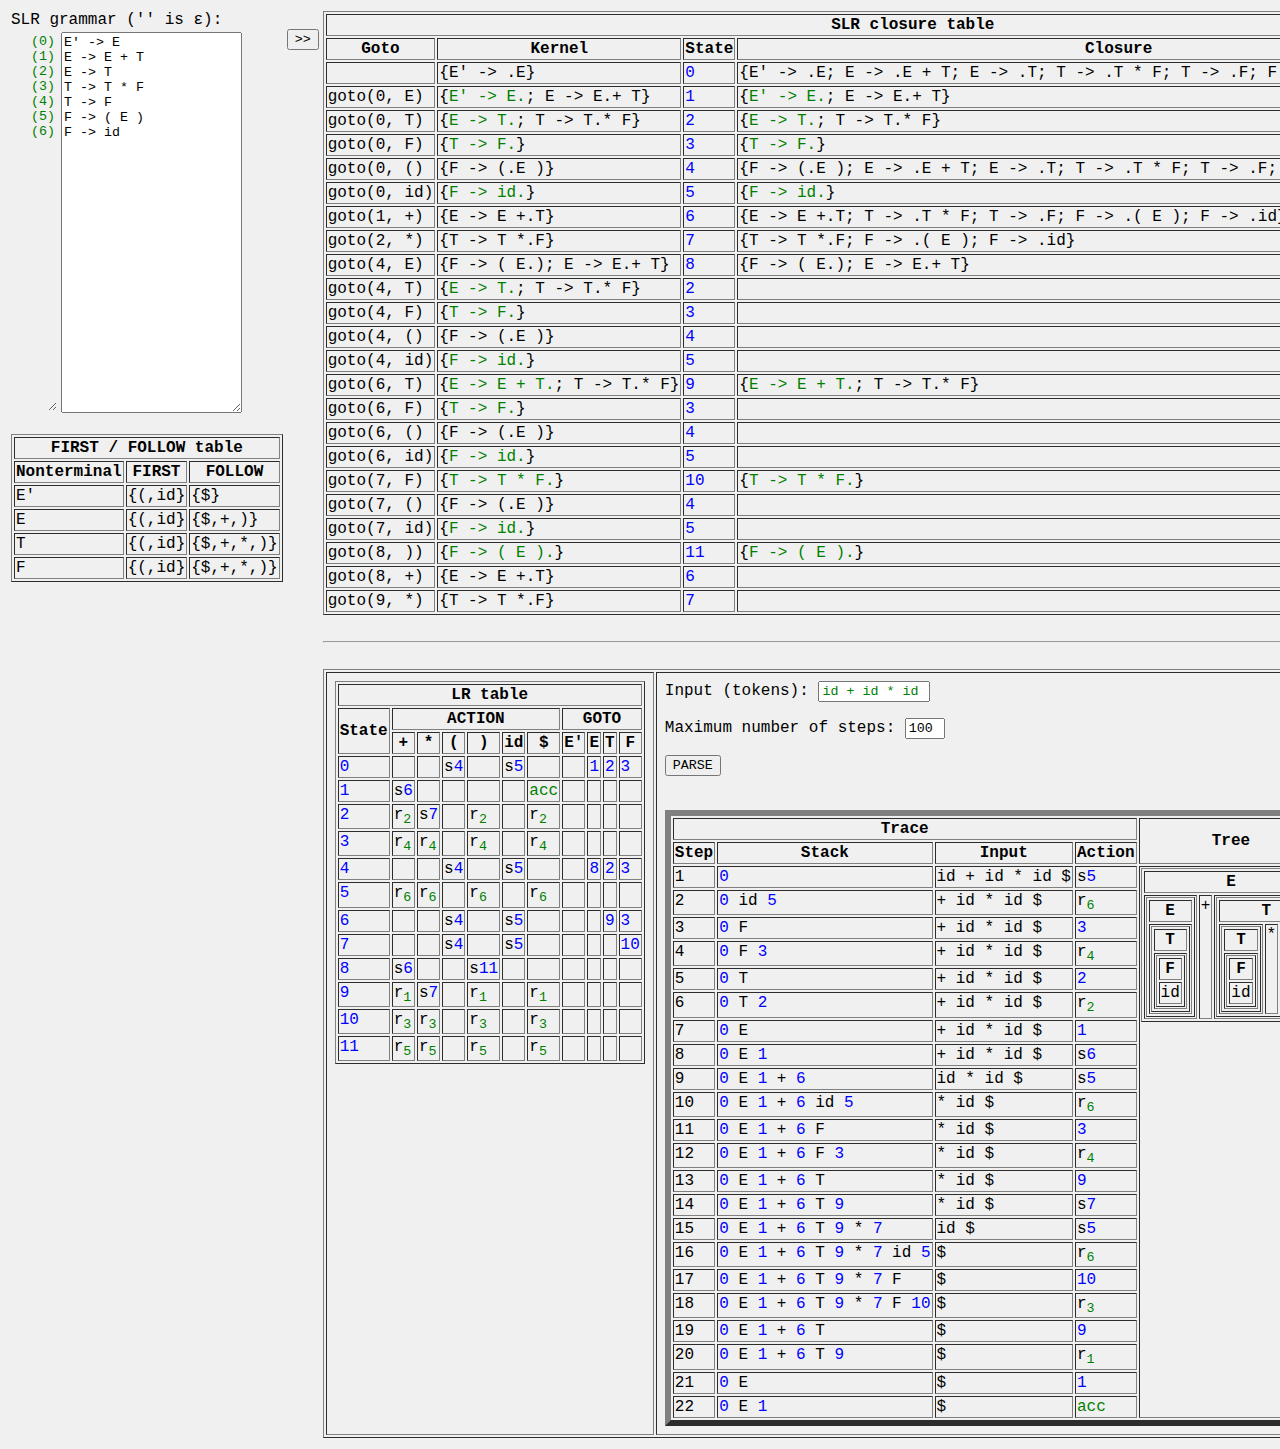
<file: slr.html>
<!--
/*
 *  The MIT License
 * 
 *  Copyright 2011 Greg.
 * 
 *  Permission is hereby granted, free of charge, to any person obtaining a copy
 *  of this software and associated documentation files (the "Software"), to deal
 *  in the Software without restriction, including without limitation the rights
 *  to use, copy, modify, merge, publish, distribute, sublicense, and/or sell
 *  copies of the Software, and to permit persons to whom the Software is
 *  furnished to do so, subject to the following conditions:
 * 
 *  The above copyright notice and this permission notice shall be included in
 *  all copies or substantial portions of the Software.
 * 
 *  THE SOFTWARE IS PROVIDED "AS IS", WITHOUT WARRANTY OF ANY KIND, EXPRESS OR
 *  IMPLIED, INCLUDING BUT NOT LIMITED TO THE WARRANTIES OF MERCHANTABILITY,
 *  FITNESS FOR A PARTICULAR PURPOSE AND NONINFRINGEMENT. IN NO EVENT SHALL THE
 *  AUTHORS OR COPYRIGHT HOLDERS BE LIABLE FOR ANY CLAIM, DAMAGES OR OTHER
 *  LIABILITY, WHETHER IN AN ACTION OF CONTRACT, TORT OR OTHERWISE, ARISING FROM,
 *  OUT OF OR IN CONNECTION WITH THE SOFTWARE OR THE USE OR OTHER DEALINGS IN
 *  THE SOFTWARE.
 */
-->
<html>
<head>
<title>SLR Parser Generator</title>
<style>
body { background-color: #F0F0F0; }
body * { font-family:courier; }
td { horizontal-align: middle; vertical-align: top; white-space: nowrap; }
th { white-space: nowrap; }
</style>
<script language="javascript" src="assets/js/tools.js"></script>
<script language="javascript" src="assets/js/grammar.js"></script>
<script language="javascript" src="assets/js/grammarview.js"></script>
<script language="javascript" src="assets/js/underscore.js"></script>
<script language="javascript" src="assets/js/slritem.js"></script>
<script language="javascript" src="assets/js/lrclosuretable.js"></script>
<script language="javascript" src="assets/js/lrclosuretableview.js"></script>
<script language="javascript" src="assets/js/tree.js"></script>
<script language="javascript" src="assets/js/treeview.js"></script>
<script language="javascript" src="assets/js/lrtable.js"></script>
<script language="javascript" src="assets/js/lrparseview.js"></script>
<script language="javascript" src="assets/js/lrtableview.js"></script>
</head>
<body>
<script language="javascript">
<!--

var lrTable;

function grammarChanged() {
	displayRuleIndices();
	
	var grammar = new Grammar($('grammar').value);
	var lrClosureTable = new LRClosureTable(grammar);
	lrTable = new LRTable(lrClosureTable);

	$('firstFollowView').innerHTML = formatFirstFollow(grammar);
	$('lrClosureTableView').innerHTML = formatLRClosureTable(lrClosureTable);
	$('lrTableView').innerHTML = formatLRTable(lrTable);
	
	parseInput();
}

// -->
</script>
<table><tbody><tr><td>
	<div id="grammarView"></div>
	<br>
	<div id="firstFollowView"></div>
</td><td>
	<br>
	<input type="button" value="&gt;&gt;">
</td><td>
	<div style="height: 100%; overflow: auto;">
		<div id="lrClosureTableView"></div>
		<br><hr><br>
		<table border="1" cellpadding="8"><tbody><tr><td>
			<div id="lrTableView"></div>
			</td><td>
			<div id="lrParseView"></div>
		</td></tr></tbody></table>
	</div>
</td></tr></tbody></table>
</body>
<script language="javascript">
<!--

// <TEST>

{
	/*
	 * (0) A' -> A
	 * (1) A -> a A
	 * (2) A -> a
	 *
	 * FIRST(A') = { a }
	 * FIRST(A) = { a }
	 *
	 * FOLLOW(A') = { $ }
	 * FOLLOW(A) = { $ }
	 */
	var grammar = new Grammar('A\' -> A\nA -> a A\nA -> a');
	
	assertEquality('A\'', grammar.axiom);
	assertEquality(3, grammar.rules.length);
	assertEquality(['a'].toString(), grammar.firsts['A'].toString());
	assertEquality(['$'].toString(), grammar.follows['A'].toString());
	
	assertEquals(new Item(new Rule(grammar, 'A -> a A'), 1), new Item(new Rule(grammar, 'A -> a A'), 1));
	assertEquality(0, indexOfUsingEquals(new Item(new Rule(grammar, 'A -> a A'), 1), [new Item(new Rule(grammar, 'A -> a A'), 1)]));
	
	/*
	 *              closure { A' -> .A }          = 0 = { A' -> .A; A -> .a A; A -> .a }
	 * goto(0, A) = closure { A' -> A. }          = 1 = { A' -> A. }
	 * goto(0, a) = closure { A -> a.A; A -> a. } = 2 = { A -> a.A; A -> a.; A -> .a A; A -> .a }
	 * goto(2, A) = closure { A -> a A. }         = 3 = { A -> a A. }
	 * goto(2, a) = closure { A -> a.A; A -> a. } = 2
	 */
	var lrClosureTable = new LRClosureTable(grammar);
	
	assertEquality(3, lrClosureTable.kernels[0].closure.length);
	assertEquality(4, lrClosureTable.kernels.length);
	
	/*
	 *   a  $  A' A
	 * 0 s2       1
	 * 1    r0
	 * 2 s2 r2    3
	 * 3    r1
	 */
	var lrTable = new LRTable(lrClosureTable);
	
	assertEquality(4, lrTable.states.length);
	assertEquality('s2', lrTable.states[0]['a']);
	assertEquality('r0', lrTable.states[1]['$']);
	assertEquality('s2', lrTable.states[2]['a']);
	assertEquality('r2', lrTable.states[2]['$']);
	assertEquality('3', lrTable.states[2]['A']);
	assertEquality('r1', lrTable.states[3]['$']);
}

{
	/*
	 * (0) A' -> A
	 * (1) A -> B
	 * (2) A -> ''
	 * (3) B -> ( A )
	 *
	 * FIRST(A') = { '', ( }
	 * FIRST(A) = { '', ( }
	 * FIRST(B) = { ( }
	 *
	 * FOLLOW(A') = { $ }
	 * FOLLOW(A) = { $, ) }
	 * FOLLOW(B) = { $, ) }
	 */
	var grammar = new Grammar('A\' -> A\nA -> B\nA -> \'\'\nB -> ( A )');
	
	assertEquality('A\'', grammar.axiom);
	assertEquality(4, grammar.rules.length);
	assertEquality([EPSILON, '('].toString(), grammar.firsts['A'].toString());
	assertEquality(['$', ')'].toString(), grammar.follows['A'].toString());
	assertEquality('A -> .b', new Item(new Rule(grammar, 'A -> b'), 0).toString());
	
	/*
	 *              closure { A' -> .A }    = 0 = { A' -> .A; A -> .B; A -> .; B -> .( A ) }
	 * goto(0, A) = closure { A' -> A. }    = 1 = { A' -> A. }
	 * goto(0, B) = closure { A -> B. }     = 2 = { A -> B. }
	 * goto(0, () = closure { B -> (.A ) }  = 3 = { B -> (.A ); A -> .B; A -> .; B -> .( A ) }
	 * goto(3, A) = closure { B -> ( A.) }  = 4 = { B -> ( A.) }
	 * goto(3, B) = closure { A -> B. }     = 2
	 * goto(3, () = closure { B -> (.A ) }  = 3
	 * goto(4, )) = closure { B -> ( A ). } = 5 = { B -> ( A ). }
	 */
	var lrClosureTable = new LRClosureTable(grammar);
	
	assertEquality(4, lrClosureTable.kernels[0].closure.length);
	assertEquality(6, lrClosureTable.kernels.length);
	
	/*
	 *   (  )  $  A' A B
	 * 0 s3 r2 r2    1 2
	 * 1       r0
	 * 2    r1 r1
	 * 3 s3 r2 r2    4 2
	 * 4    s5
	 * 5    r3 r3
	 */
	var lrTable = new LRTable(lrClosureTable);
	
	assertEquality(6, lrTable.states.length);
	assertEquality('s3', lrTable.states[0]['(']);
	assertEquality('r0', lrTable.states[1]['$']);
	assertEquality('4', lrTable.states[3]['A']);
}

// </TEST>

// <INITIALIZATION>

{
	var grammar = new Grammar('E\' -> E\n\
E -> E + T\n\
E -> T\n\
T -> T * F\n\
T -> F\n\
F -> ( E )\n\
F -> id');

	$('grammarView').innerHTML = formatGrammar(grammar);
}

$('lrParseView').innerHTML = formatInitialParseView('id + id * id', 100);

grammarChanged();

// </INITIALIZATION>

// -->
</script>
</body>
</html>
</file>
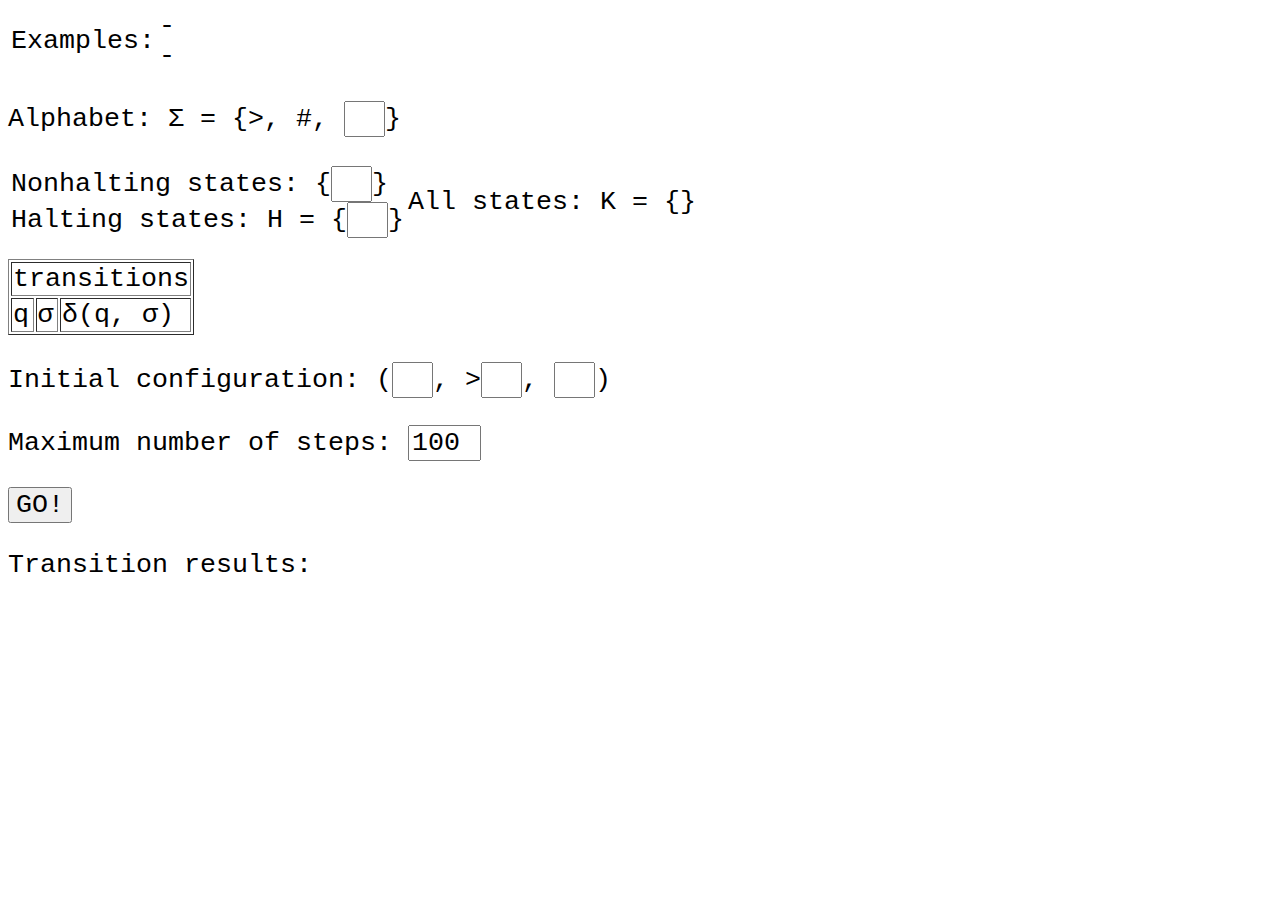
<file: turing.html>
<!--
/*
 *  The MIT License
 * 
 *  Copyright 2011 Greg.
 * 
 *  Permission is hereby granted, free of charge, to any person obtaining a copy
 *  of this software and associated documentation files (the "Software"), to deal
 *  in the Software without restriction, including without limitation the rights
 *  to use, copy, modify, merge, publish, distribute, sublicense, and/or sell
 *  copies of the Software, and to permit persons to whom the Software is
 *  furnished to do so, subject to the following conditions:
 * 
 *  The above copyright notice and this permission notice shall be included in
 *  all copies or substantial portions of the Software.
 * 
 *  THE SOFTWARE IS PROVIDED "AS IS", WITHOUT WARRANTY OF ANY KIND, EXPRESS OR
 *  IMPLIED, INCLUDING BUT NOT LIMITED TO THE WARRANTIES OF MERCHANTABILITY,
 *  FITNESS FOR A PARTICULAR PURPOSE AND NONINFRINGEMENT. IN NO EVENT SHALL THE
 *  AUTHORS OR COPYRIGHT HOLDERS BE LIABLE FOR ANY CLAIM, DAMAGES OR OTHER
 *  LIABILITY, WHETHER IN AN ACTION OF CONTRACT, TORT OR OTHERWISE, ARISING FROM,
 *  OUT OF OR IN CONNECTION WITH THE SOFTWARE OR THE USE OR OTHER DEALINGS IN
 *  THE SOFTWARE.
 */
-->
<html>
<head>
<title>Turing Machine</title>
<style>
body * { font-family:courier; font-size:20pt; }
td { horizontal-align: middle; vertical-align: middle; }
</style>
</head>
<body onmousedown="showExample('-<br>-');">
<span style="visibility:hidden;" id="tmp"></span>
<script language="javascript">
<!--
	var START = '&gt;';
	
	var BLANK = '#';
	
	var LEFT = '<-';
	
	var RIGHT = '->';

	function $(id) {
		return document.getElementById(id);
	}
	
	function showExample(example) {
		$('exBox').innerHTML=example;
	}
	
	function resize(textInput) {
		textInput.size = Math.max(1, textInput.value.length);
	}
	
	function updateAllStates() {
		var nonhaltingStates = $('nonhaltingStates').value;
		var haltingStates = $('haltingStates').value;
		
		$('allStates').innerHTML = nonhaltingStates + (nonhaltingStates.trim() != '' && haltingStates.trim() != '' ? ', ' : '') + haltingStates;
		
		updateTransitions();
		
		var allStates = $('allStates').innerHTML.split(',');
		
		if ($('initialState').value.trim() == '' && 0 < allStates.length) {
			$('initialState').value = nonhaltingStates.split(',')[0].trim();
		}
	}
	
	function makeInput(id, examples, value, onchange) {
		return "<input onfocus=\"showExample('" + examples + "');\" type=\"text\" id=\"" + id + "\" size=\"" + Math.max(1, value.length) + "\" onkeyup=\"resize(this)\" value=\"" + value + "\" onchange=\"" + onchange + "\">";
	}
	
	function refactorAlphabetSymbol(symbol, alphabet) {
		for (var i in alphabet) {
			if (symbol.trim() == alphabet[i].trim()) {
				return symbol.trim();
			}
		}
		
		for (var i in oldAlphabet) {
			if (symbol.trim() == oldAlphabet[i].trim() && i < alphabet.length) {
				return alphabet[i].trim();
			}
		}
		
		return symbol.trim();
	}
	
	function refactorState(state, allStates) {
		for (var i in allStates) {
			if (state.trim() == allStates[i].trim()) {
				return state.trim();
			}
		}
		
		for (var i in oldStates) {
			if (state.trim() == oldStates[i].trim() && i < allStates.length) {
				return allStates[i].trim();
			}
		}
		
		return state.trim();
	}
	
	function updateTransitions() {
		var nonhaltingStates = $('nonhaltingStates').value.split(',');
		var allStates = $('allStates').innerHTML.split(',');
		var alphabet = [START, BLANK].concat($('alphabet').value.split(','));
		
		$('initialState').value = refactorState($('initialState').value, allStates);

		var i = 0;
		
		for (var j in nonhaltingStates) {
			var q = nonhaltingStates[j].trim();
			if (q != '') {
				for (var k in alphabet) {
					var a = alphabet[k].trim();
					
					if (a != '') {
						if (i < oldTransitionCount) {
							$('transitionInputState' + i).innerHTML = q;
							$('transitionInputSymbol' + i).innerHTML = a;
							$('transitionOutputState' + i).value = refactorState($('transitionOutputState' + i).value, allStates);
							$('transitionOutputSymbol' + i).value = refactorAlphabetSymbol($('transitionOutputSymbol' + i).value, alphabet);
						} else {
							$('transitions').innerHTML +="\
	<tr id=\"transition" + i + "\">\
		<td id=\"transitionInputState" + i + "\">" + q + "</td>\
		<td id=\"transitionInputSymbol" + i + "\">" + a + "</td>\
		<td>(" + makeInput('transitionOutputState' + i, 's<br>q1', a == START ? q : '', 'updateTransitionResults();') + ",\
		" + makeInput('transitionOutputSymbol' + i, RIGHT + '<br>a', a == START ? RIGHT : '', 'updateTransitionResults();') + ")</td>\
	</tr>\
";
						}
						
						++i;
					}
				}
			}
		}
		
		for (var j = i; j < oldTransitionCount; ++j) {
			var transition = $('transition' + j);
			
			transition.parentNode.removeChild(transition);
		}
		
		oldTransitionCount = i;
		oldAlphabet = alphabet;
		oldStates = allStates;
		
		updateTransitionResults();
	}
	
	function updateTransitionResults() {
		for (var i = 0; i < oldTransitionCount; ++i) {
			if ($('transitionOutputState' + i).value == '' || $('transitionOutputSymbol' + i).value == '') {
				return;
			}
		}
		
		var state = $('initialState').value;
		
		if (state == '') {
			return;
		}
		
		var ribbon = ['&gt;'].concat($('initialRibbonLeft').value.split(''), $('initialRibbonRight').value.split(''));
		var index = $('initialRibbonLeft').value.length;
		$('transitionResults').innerHTML = '';
		
		for (var i = 0; i < parseInt($('maximumStepCount').value) && !isHalting(state); ++i) {
			$('tmp').innerHTML = index < ribbon.length ? ribbon[index] : BLANK;
			var j = findTransitionIndex(state, $('tmp').innerHTML);
			
			state = $('transitionOutputState' + j).value.trim();
			symbol = $('transitionOutputSymbol' + j).value.trim();
			
			if (symbol == LEFT) {
				--index;
			} else if (symbol == RIGHT) {
				++index;
			} else {
				ribbon[index] = symbol;
			}
			
			while (ribbon.length <= index) {
				ribbon[ribbon.length] = BLANK;
			}
			
			$('transitionResults').innerHTML += "<br>(" + state + ", " + ribbon.slice(0, index).join('') + "<u>" + ribbon[index] + "</u>" + ribbon.slice(index + 1).join('') + ")";
		}
	}
	
	function isHalting(state) {
		var haltingStates = $('haltingStates').value.split(',');
		
		for (var i in haltingStates) {
			if (state == haltingStates[i]) {
				return true;
			}
		}
		
		return false;
	}
	
	function findTransitionIndex(state, symbol) {
		for (var i = 0; i < oldTransitionCount; ++i) {
			if (state == $('transitionInputState' + i).innerHTML && symbol == $('transitionInputSymbol' + i).innerHTML) {
				return i;
			}
		}
		
		return -1;
	}
	
	var oldTransitionCount = 0;
	
	var oldAlphabet = [START, BLANK];
	
	var oldStates = [];
	
//-->
</script>
<table><tr><td>Examples:</td><td id="exBox">-<br>-</td></tr></table>
<p>Alphabet: &Sigma; = {&gt;, #, <input onfocus="showExample('a<br>a, b, c');" type="text" id="alphabet" size="1" onkeyup="resize(this);" onchange="updateTransitions();">}</p>
<table>
<tr><td>
Nonhalting states: {<input onfocus="showExample('s<br>q0, q1');" type="text" id="nonhaltingStates" size="1" onchange="updateAllStates();" onkeyup="resize(this);">}
<br>Halting states: H = {<input onfocus="showExample('h<br>q2, q4');" type="text" id="haltingStates" size="1" onchange="updateAllStates();" onkeyup="resize(this);">}
</td><td valign="middle">
All states: K = {<span id="allStates"></span>}
</td></tr>
</table>
<br><table border="1"><tbody id="transitions">
	<tr><td colspan="4">transitions</td></tr>
	<tr><td>q</td><td>&sigma;</td><td>&delta;(q, &sigma;)</td></tr>
</tbody></table>
<p>Initial configuration: (<input onfocus="showExample('s<br>q0');" type="text" id="initialState" size="1" onkeyup="resize(this)">,
	&gt;<input onfocus="showExample('#a<br>a#b#');" type="text" id="initialRibbonLeft" size="1" onkeyup="resize(this)" onchange="updateTransitionResults();">,
	<input onfocus="showExample('##a<br>bbb');" type="text" id="initialRibbonRight" size="1" onkeyup="resize(this)" onchange="updateTransitionResults();">)
</p>
<p>Maximum number of steps: <input onfocus="showExample('10<br>100');" type="text" id="maximumStepCount" size="3" onkeyup="resize(this)" value="100" onchange="updateTransitionResults();"></p>
<p><input type="button" value="GO!"></p>
<p>Transition results:<span id="transitionResults"></span></p>
</body>
</html>
</file>
<file: assets/css/style.css>
/**
* Template Name: Arsha
* Updated: Mar 10 2023 with Bootstrap v5.2.3
* Template URL: https://bootstrapmade.com/arsha-free-bootstrap-html-template-corporate/
* Author: BootstrapMade.com
* License: https://bootstrapmade.com/license/
*/

/*--------------------------------------------------------------
# General
--------------------------------------------------------------*/
body {
  font-family: "Open Sans", sans-serif;
  color: #444444;
}

a {
  color: #47b2e4;
  text-decoration: none;
}

a:hover {
  color: #73c5eb;
  text-decoration: none;
}

h1,
h2,
h3,
h4,
h5,
h6 {
  font-family: "Jost", sans-serif;
}

/*--------------------------------------------------------------
# Preloader
--------------------------------------------------------------*/
#preloader {
  position: fixed;
  top: 0;
  left: 0;
  right: 0;
  bottom: 0;
  z-index: 9999;
  overflow: hidden;
  background: #37517e;
}

#preloader:before {
  content: "";
  position: fixed;
  top: calc(50% - 30px);
  left: calc(50% - 30px);
  border: 6px solid #37517e;
  border-top-color: #fff;
  border-bottom-color: #fff;
  border-radius: 50%;
  width: 60px;
  height: 60px;
  animation: animate-preloader 1s linear infinite;
}

@keyframes animate-preloader {
  0% {
    transform: rotate(0deg);
  }

  100% {
    transform: rotate(360deg);
  }
}

/*--------------------------------------------------------------
# Back to top button
--------------------------------------------------------------*/
.back-to-top {
  position: fixed;
  visibility: hidden;
  opacity: 0;
  right: 15px;
  bottom: 15px;
  z-index: 996;
  background: #47b2e4;
  width: 40px;
  height: 40px;
  border-radius: 50px;
  transition: all 0.4s;
}

.back-to-top i {
  font-size: 24px;
  color: #fff;
  line-height: 0;
}

.back-to-top:hover {
  background: #6bc1e9;
  color: #fff;
}

.back-to-top.active {
  visibility: visible;
  opacity: 1;
}

/*--------------------------------------------------------------
# Header
--------------------------------------------------------------*/
#header {
  transition: all 0.5s;
  z-index: 997;
  padding: 15px 0;
}

#header.header-scrolled,
#header.header-inner-pages {
  background: rgba(40, 58, 90, 0.9);
}

#header .logo {
  font-size: 30px;
  margin: 0;
  padding: 0;
  line-height: 1;
  font-weight: 500;
  letter-spacing: 2px;
  text-transform: uppercase;
}

#header .logo a {
  color: #fff;
}

#header .logo img {
  max-height: 40px;
}

/*--------------------------------------------------------------
# Navigation Menu
--------------------------------------------------------------*/
/**
* Desktop Navigation 
*/
.navbar {
  padding: 0;
}

.navbar ul {
  margin: 0;
  padding: 0;
  display: flex;
  list-style: none;
  align-items: center;
}

.navbar li {
  position: relative;
}

.navbar a,
.navbar a:focus {
  display: flex;
  align-items: center;
  justify-content: space-between;
  padding: 10px 0 10px 30px;
  font-size: 15px;
  font-weight: 500;
  color: #fff;
  white-space: nowrap;
  transition: 0.3s;
}

.navbar a i,
.navbar a:focus i {
  font-size: 12px;
  line-height: 0;
  margin-left: 5px;
}

.navbar a:hover,
.navbar .active,
.navbar .active:focus,
.navbar li:hover>a {
  color: black;
}

.navbar .getstarted,
.navbar .getstarted:focus {
  padding: 8px 20px;
  margin-left: 30px;
  border-radius: 50px;
  color: #fff;
  font-size: 14px;
  border: 2px solid black;
  font-weight: 600;
}

.navbar .getstarted:hover,
.navbar .getstarted:focus:hover {
  color: #fff;
  background: black;
}

.navbar .dropdown ul {
  display: block;
  position: absolute;
  left: 14px;
  top: calc(100% + 30px);
  margin: 0;
  padding: 10px 0;
  z-index: 99;
  opacity: 0;
  visibility: hidden;
  background: #fff;
  box-shadow: 0px 0px 30px rgba(127, 137, 161, 0.25);
  transition: 0.3s;
  border-radius: 4px;
}

.navbar .dropdown ul li {
  min-width: 200px;
}

.navbar .dropdown ul a {
  padding: 10px 20px;
  font-size: 14px;
  text-transform: none;
  font-weight: 500;
  color: #0c3c53;
}

.navbar .dropdown ul a i {
  font-size: 12px;
}

.navbar .dropdown ul a:hover,
.navbar .dropdown ul .active:hover,
.navbar .dropdown ul li:hover>a {
  color: green;
}

.navbar .dropdown:hover>ul {
  opacity: 1;
  top: 100%;
  visibility: visible;
}

.navbar .dropdown .dropdown ul {
  top: 0;
  left: calc(100% - 30px);
  visibility: hidden;
}

.navbar .dropdown .dropdown:hover>ul {
  opacity: 1;
  top: 0;
  left: 100%;
  visibility: visible;
}

@media (max-width: 1366px) {
  .navbar .dropdown .dropdown ul {
    left: -90%;
  }

  .navbar .dropdown .dropdown:hover>ul {
    left: -100%;
  }
}

/**
* Mobile Navigation 
*/
.mobile-nav-toggle {
  color: #fff;
  font-size: 28px;
  cursor: pointer;
  display: none;
  line-height: 0;
  transition: 0.5s;
}

.mobile-nav-toggle.bi-x {
  color: #fff;
}

@media (max-width: 991px) {
  .mobile-nav-toggle {
    display: block;
  }

  .navbar ul {
    display: none;
  }
}

.navbar-mobile {
  position: fixed;
  overflow: hidden;
  top: 0;
  right: 0;
  left: 0;
  bottom: 0;
  background: rgba(40, 58, 90, 0.9);
  transition: 0.3s;
  z-index: 999;
}

.navbar-mobile .mobile-nav-toggle {
  position: absolute;
  top: 15px;
  right: 15px;
}

.navbar-mobile ul {
  display: block;
  position: absolute;
  top: 55px;
  right: 15px;
  bottom: 15px;
  left: 15px;
  padding: 10px 0;
  border-radius: 10px;
  background-color: #fff;
  overflow-y: auto;
  transition: 0.3s;
}

.navbar-mobile a,
.navbar-mobile a:focus {
  padding: 10px 20px;
  font-size: 15px;
  color: #37517e;
}

.navbar-mobile a:hover,
.navbar-mobile .active,
.navbar-mobile li:hover>a {
  color: #47b2e4;
}

.navbar-mobile .getstarted,
.navbar-mobile .getstarted:focus {
  margin: 15px;
  color: #37517e;
}

.navbar-mobile .dropdown ul {
  position: static;
  display: none;
  margin: 10px 20px;
  padding: 10px 0;
  z-index: 99;
  opacity: 1;
  visibility: visible;
  background: #fff;
  box-shadow: 0px 0px 30px rgba(127, 137, 161, 0.25);
}

.navbar-mobile .dropdown ul li {
  min-width: 200px;
}

.navbar-mobile .dropdown ul a {
  padding: 10px 20px;
}

.navbar-mobile .dropdown ul a i {
  font-size: 12px;
}

.navbar-mobile .dropdown ul a:hover,
.navbar-mobile .dropdown ul .active:hover,
.navbar-mobile .dropdown ul li:hover>a {
  color: #47b2e4;
}

.navbar-mobile .dropdown>.dropdown-active {
  display: block;
}

/*--------------------------------------------------------------
# Hero Section
--------------------------------------------------------------*/
#hero {
  width: 100%;
  height: 80vh;
  background: #92e3a9;
}

#hero .container {
  padding-top: 72px;
}

#hero h1 {
  margin: 0 0 10px 0;
  font-size: 48px;
  font-weight: 700;
  line-height: 56px;
  color: #fff;
}

#hero h2 {
  color: rgba(255, 255, 255, 0.6);
  margin-bottom: 50px;
  font-size: 24px;
}

#hero .btn-get-started {
  font-family: "Jost", sans-serif;
  font-weight: 500;
  font-size: 16px;
  letter-spacing: 1px;
  display: inline-block;
  padding: 10px 28px 11px 28px;
  border-radius: 50px;
  transition: 0.5s;
  margin: 10px 0 0 0;
  color: #fff;
  background: green;
}

#hero .btn-get-started:hover {
  background: #209dd8;
}

#hero .btn-watch-video {
  font-size: 16px;
  display: flex;
  align-items: center;
  transition: 0.5s;
  margin: 10px 0 0 25px;
  color: #fff;
  line-height: 1;
}

#hero .btn-watch-video i {
  line-height: 0;
  color: #fff;
  font-size: 32px;
  transition: 0.3s;
  margin-right: 8px;
}

#hero .btn-watch-video:hover i {
  color: #47b2e4;
}

#hero .animated {
  animation: up-down 2s ease-in-out infinite alternate-reverse both;
}

@media (max-width: 991px) {
  #hero {
    height: 100vh;
    text-align: center;
  }

  #hero .animated {
    animation: none;
  }

  #hero .hero-img {
    text-align: center;
  }

  #hero .hero-img img {
    width: 50%;
  }
}

@media (max-width: 768px) {
  #hero h1 {
    font-size: 28px;
    line-height: 36px;
  }

  #hero h2 {
    font-size: 18px;
    line-height: 24px;
    margin-bottom: 30px;
  }

  #hero .hero-img img {
    width: 70%;
  }
}

@media (max-width: 575px) {
  #hero .hero-img img {
    width: 80%;
  }

  #hero .btn-get-started {
    font-size: 16px;
    padding: 10px 24px 11px 24px;
  }
}

@keyframes up-down {
  0% {
    transform: translateY(10px);
  }

  100% {
    transform: translateY(-10px);
  }
}

/*--------------------------------------------------------------
# Sections General
--------------------------------------------------------------*/
section {
  padding: 60px 0;
  overflow: hidden;
}

.section-bg {
  background-color: #f3f5fa;
}

.section-title {
  text-align: center;
  padding-bottom: 30px;
}

.section-title h2 {
  font-size: 32px;
  font-weight: bold;
  text-transform: uppercase;
  margin-bottom: 20px;
  padding-bottom: 20px;
  position: relative;
  color: #37517e;
}

.section-title h2::before {
  content: "";
  position: absolute;
  display: block;
  width: 120px;
  height: 1px;
  background: #ddd;
  bottom: 1px;
  left: calc(50% - 60px);
}

.section-title h2::after {
  content: "";
  position: absolute;
  display: block;
  width: 40px;
  height: 3px;
  background: #47b2e4;
  bottom: 0;
  left: calc(50% - 20px);
}

.section-title p {
  margin-bottom: 0;
}

/*--------------------------------------------------------------
# Clients
--------------------------------------------------------------*/
.clients {
  padding: 12px 0;
  text-align: center;
}

.clients img {
  max-width: 45%;
  transition: all 0.4s ease-in-out;
  display: inline-block;
  padding: 15px 0;
  filter: grayscale(100);
}

.clients img:hover {
  filter: none;
  transform: scale(1.1);
}

@media (max-width: 768px) {
  .clients img {
    max-width: 40%;
  }
}

/*--------------------------------------------------------------
# About Us
--------------------------------------------------------------*/
.about .content h3 {
  font-weight: 600;
  font-size: 26px;
}

.about .content ul {
  list-style: none;
  padding: 0;
}

.about .content ul li {
  padding-left: 28px;
  position: relative;
}

.about .content ul li+li {
  margin-top: 10px;
}

.about .content ul i {
  position: absolute;
  left: 0;
  top: 2px;
  font-size: 20px;
  color: #47b2e4;
  line-height: 1;
}

.about .content p:last-child {
  margin-bottom: 0;
}

.about .content .btn-learn-more {
  font-family: "Poppins", sans-serif;
  font-weight: 500;
  font-size: 14px;
  letter-spacing: 1px;
  display: inline-block;
  padding: 12px 32px;
  border-radius: 4px;
  transition: 0.3s;
  line-height: 1;
  color: #47b2e4;
  animation-delay: 0.8s;
  margin-top: 6px;
  border: 2px solid #47b2e4;
}

.about .content .btn-learn-more:hover {
  background: #47b2e4;
  color: #fff;
  text-decoration: none;
}

/*--------------------------------------------------------------
# Why Us
--------------------------------------------------------------*/
.why-us .content {
  padding: 60px 100px 0 100px;
}

.why-us .content h3 {
  font-weight: 400;
  font-size: 34px;
  color: #37517e;
}

.why-us .content h4 {
  font-size: 20px;
  font-weight: 700;
  margin-top: 5px;
}

.why-us .content p {
  font-size: 15px;
  color: #848484;
}

.why-us .img {
  background-size: contain;
  background-repeat: no-repeat;
  background-position: center center;
}

.why-us .accordion-list {
  padding: 0 100px 60px 100px;
}

.why-us .accordion-list ul {
  padding: 0;
  list-style: none;
}

.why-us .accordion-list li+li {
  margin-top: 15px;
}

.why-us .accordion-list li {
  padding: 20px;
  background: #fff;
  border-radius: 4px;
}

.why-us .accordion-list a {
  display: block;
  position: relative;
  font-family: "Poppins", sans-serif;
  font-size: 16px;
  line-height: 24px;
  font-weight: 500;
  padding-right: 30px;
  outline: none;
  cursor: pointer;
}

.why-us .accordion-list span {
  color: #47b2e4;
  font-weight: 600;
  font-size: 18px;
  padding-right: 10px;
}

.why-us .accordion-list i {
  font-size: 24px;
  position: absolute;
  right: 0;
  top: 0;
}

.why-us .accordion-list p {
  margin-bottom: 0;
  padding: 10px 0 0 0;
}

.why-us .accordion-list .icon-show {
  display: none;
}

.why-us .accordion-list a.collapsed {
  color: #343a40;
}

.why-us .accordion-list a.collapsed:hover {
  color: #47b2e4;
}

.why-us .accordion-list a.collapsed .icon-show {
  display: inline-block;
}

.why-us .accordion-list a.collapsed .icon-close {
  display: none;
}

@media (max-width: 1024px) {

  .why-us .content,
  .why-us .accordion-list {
    padding-left: 0;
    padding-right: 0;
  }
}

@media (max-width: 992px) {
  .why-us .img {
    min-height: 400px;
  }

  .why-us .content {
    padding-top: 30px;
  }

  .why-us .accordion-list {
    padding-bottom: 30px;
  }
}

@media (max-width: 575px) {
  .why-us .img {
    min-height: 200px;
  }
}

/*--------------------------------------------------------------
# Skills
--------------------------------------------------------------*/
.skills .content h3 {
  font-weight: 700;
  font-size: 32px;
  color: #37517e;
  font-family: "Poppins", sans-serif;
}

.skills .content ul {
  list-style: none;
  padding: 0;
}

.skills .content ul li {
  padding-bottom: 10px;
}

.skills .content ul i {
  font-size: 20px;
  padding-right: 4px;
  color: #47b2e4;
}

.skills .content p:last-child {
  margin-bottom: 0;
}

.skills .progress {
  height: 60px;
  display: block;
  background: none;
  border-radius: 0;
}

.skills .progress .skill {
  padding: 0;
  margin: 0 0 6px 0;
  text-transform: uppercase;
  display: block;
  font-weight: 600;
  font-family: "Poppins", sans-serif;
  color: #37517e;
}

.skills .progress .skill .val {
  float: right;
  font-style: normal;
}

.skills .progress-bar-wrap {
  background: #e8edf5;
  height: 10px;
}

.skills .progress-bar {
  width: 1px;
  height: 10px;
  transition: 0.9s;
  background-color: #4668a2;
}

/*--------------------------------------------------------------
# Services
--------------------------------------------------------------*/
.services .icon-box {
  box-shadow: 0px 0 25px 0 rgba(0, 0, 0, 0.1);
  padding: 50px 30px;
  transition: all ease-in-out 0.4s;
  background: #fff;
}

.services .icon-box .icon {
  margin-bottom: 10px;
}

.services .icon-box .icon i {
  color: #47b2e4;
  font-size: 36px;
  transition: 0.3s;
}

.services .icon-box h4 {
  font-weight: 500;
  margin-bottom: 15px;
  font-size: 24px;
}

.services .icon-box h4 a {
  color: #37517e;
  transition: ease-in-out 0.3s;
}

.services .icon-box p {
  line-height: 24px;
  font-size: 14px;
  margin-bottom: 0;
}

.services .icon-box:hover {
  transform: translateY(-10px);
}

.services .icon-box:hover h4 a {
  color: #47b2e4;
}

/*--------------------------------------------------------------
# Cta
--------------------------------------------------------------*/
.cta {
  background: linear-gradient(rgba(40, 58, 90, 0.9), rgba(40, 58, 90, 0.9)), url("../img/cta-bg.jpg") fixed center center;
  background-size: cover;
  padding: 120px 0;
}

.cta h3 {
  color: #fff;
  font-size: 28px;
  font-weight: 700;
}

.cta p {
  color: #fff;
}

.cta .cta-btn {
  font-family: "Jost", sans-serif;
  font-weight: 500;
  font-size: 16px;
  letter-spacing: 1px;
  display: inline-block;
  padding: 12px 40px;
  border-radius: 50px;
  transition: 0.5s;
  margin: 10px;
  border: 2px solid #fff;
  color: #fff;
}

.cta .cta-btn:hover {
  background: #47b2e4;
  border: 2px solid #47b2e4;
}

@media (max-width: 1024px) {
  .cta {
    background-attachment: scroll;
  }
}

@media (min-width: 769px) {
  .cta .cta-btn-container {
    display: flex;
    align-items: center;
    justify-content: flex-end;
  }
}

/*--------------------------------------------------------------
# Portfolio
--------------------------------------------------------------*/
.portfolio #portfolio-flters {
  list-style: none;
  margin-bottom: 20px;
}

.portfolio #portfolio-flters li {
  cursor: pointer;
  display: inline-block;
  margin: 10px 5px;
  font-size: 15px;
  font-weight: 500;
  line-height: 1;
  color: #444444;
  transition: all 0.3s;
  padding: 8px 20px;
  border-radius: 50px;
  font-family: "Poppins", sans-serif;
}

.portfolio #portfolio-flters li:hover,
.portfolio #portfolio-flters li.filter-active {
  background: #47b2e4;
  color: #fff;
}

.portfolio .portfolio-item {
  margin-bottom: 30px;
}

.portfolio .portfolio-item .portfolio-img {
  overflow: hidden;
}

.portfolio .portfolio-item .portfolio-img img {
  transition: all 0.6s;
}

.portfolio .portfolio-item .portfolio-info {
  opacity: 0;
  position: absolute;
  left: 15px;
  bottom: 0;
  z-index: 3;
  right: 15px;
  transition: all 0.3s;
  background: rgba(55, 81, 126, 0.8);
  padding: 10px 15px;
}

.portfolio .portfolio-item .portfolio-info h4 {
  font-size: 18px;
  color: #fff;
  font-weight: 600;
  color: #fff;
  margin-bottom: 0px;
}

.portfolio .portfolio-item .portfolio-info p {
  color: #f9fcfe;
  font-size: 14px;
  margin-bottom: 0;
}

.portfolio .portfolio-item .portfolio-info .preview-link,
.portfolio .portfolio-item .portfolio-info .details-link {
  position: absolute;
  right: 40px;
  font-size: 24px;
  top: calc(50% - 18px);
  color: #fff;
  transition: 0.3s;
}

.portfolio .portfolio-item .portfolio-info .preview-link:hover,
.portfolio .portfolio-item .portfolio-info .details-link:hover {
  color: #47b2e4;
}

.portfolio .portfolio-item .portfolio-info .details-link {
  right: 10px;
}

.portfolio .portfolio-item:hover .portfolio-img img {
  transform: scale(1.15);
}

.portfolio .portfolio-item:hover .portfolio-info {
  opacity: 1;
}

/*--------------------------------------------------------------
# Portfolio Details
--------------------------------------------------------------*/
.portfolio-details {
  padding-top: 40px;
}

.portfolio-details .portfolio-details-slider img {
  width: 100%;
}

.portfolio-details .portfolio-details-slider .swiper-pagination {
  margin-top: 20px;
  position: relative;
}

.portfolio-details .portfolio-details-slider .swiper-pagination .swiper-pagination-bullet {
  width: 12px;
  height: 12px;
  background-color: #fff;
  opacity: 1;
  border: 1px solid #47b2e4;
}

.portfolio-details .portfolio-details-slider .swiper-pagination .swiper-pagination-bullet-active {
  background-color: #47b2e4;
}

.portfolio-details .portfolio-info {
  padding: 30px;
  box-shadow: 0px 0 30px rgba(55, 81, 126, 0.08);
}

.portfolio-details .portfolio-info h3 {
  font-size: 22px;
  font-weight: 700;
  margin-bottom: 20px;
  padding-bottom: 20px;
  border-bottom: 1px solid #eee;
}

.portfolio-details .portfolio-info ul {
  list-style: none;
  padding: 0;
  font-size: 15px;
}

.portfolio-details .portfolio-info ul li+li {
  margin-top: 10px;
}

.portfolio-details .portfolio-description {
  padding-top: 30px;
}

.portfolio-details .portfolio-description h2 {
  font-size: 26px;
  font-weight: 700;
  margin-bottom: 20px;
}

.portfolio-details .portfolio-description p {
  padding: 0;
}

/*--------------------------------------------------------------
# Team
--------------------------------------------------------------*/
.team .member {
  position: relative;
  box-shadow: 0px 2px 15px rgba(0, 0, 0, 0.1);
  padding: 30px;
  border-radius: 5px;
  background: #fff;
  transition: 0.5s;
  height: 100%;
}

.team .member .pic {
  overflow: hidden;
  width: 180px;
  border-radius: 50%;
}

.team .member .pic img {
  transition: ease-in-out 0.3s;
}

.team .member:hover {
  transform: translateY(-10px);
}

.team .member .member-info {
  padding-left: 30px;
}

.team .member h4 {
  font-weight: 700;
  margin-bottom: 5px;
  font-size: 20px;
  color: #37517e;
}

.team .member span {
  display: block;
  font-size: 15px;
  padding-bottom: 10px;
  position: relative;
  font-weight: 500;
}

.team .member span::after {
  content: "";
  position: absolute;
  display: block;
  width: 50px;
  height: 1px;
  background: #cbd6e9;
  bottom: 0;
  left: 0;
}

.team .member p {
  margin: 10px 0 0 0;
  font-size: 14px;
}

.team .member .social {
  margin-top: 12px;
  display: flex;
  align-items: center;
  justify-content: flex-start;
}

.team .member .social a {
  transition: ease-in-out 0.3s;
  display: flex;
  align-items: center;
  justify-content: center;
  border-radius: 50px;
  width: 32px;
  height: 32px;
  background: #eff2f8;
}

.team .member .social a i {
  color: #37517e;
  font-size: 16px;
  margin: 0 2px;
}

.team .member .social a:hover {
  background: #47b2e4;
}

.team .member .social a:hover i {
  color: #fff;
}

.team .member .social a+a {
  margin-left: 8px;
}

/*--------------------------------------------------------------
# Pricing
--------------------------------------------------------------*/
.pricing .row {
  padding-top: 40px;
}

.pricing .box {
  padding: 60px 40px;
  box-shadow: 0 3px 20px -2px rgba(20, 45, 100, 0.1);
  background: #fff;
  height: 100%;
  border-top: 4px solid #fff;
  border-radius: 5px;
}

.pricing h3 {
  font-weight: 500;
  margin-bottom: 15px;
  font-size: 20px;
  color: #37517e;
}

.pricing h4 {
  font-size: 48px;
  color: #37517e;
  font-weight: 400;
  font-family: "Jost", sans-serif;
  margin-bottom: 25px;
}

.pricing h4 sup {
  font-size: 28px;
}

.pricing h4 span {
  color: #47b2e4;
  font-size: 18px;
  display: block;
}

.pricing ul {
  padding: 20px 0;
  list-style: none;
  color: #999;
  text-align: left;
  line-height: 20px;
}

.pricing ul li {
  padding: 10px 0 10px 30px;
  position: relative;
}

.pricing ul i {
  color: #28a745;
  font-size: 24px;
  position: absolute;
  left: 0;
  top: 6px;
}

.pricing ul .na {
  color: #ccc;
}

.pricing ul .na i {
  color: #ccc;
}

.pricing ul .na span {
  text-decoration: line-through;
}

.pricing .buy-btn {
  display: inline-block;
  padding: 12px 35px;
  border-radius: 50px;
  color: #47b2e4;
  transition: none;
  font-size: 16px;
  font-weight: 500;
  font-family: "Jost", sans-serif;
  transition: 0.3s;
  border: 1px solid #47b2e4;
}

.pricing .buy-btn:hover {
  background: #47b2e4;
  color: #fff;
}

.pricing .featured {
  border-top-color: #47b2e4;
}

.pricing .featured .buy-btn {
  background: #47b2e4;
  color: #fff;
}

.pricing .featured .buy-btn:hover {
  background: #23a3df;
}

@media (max-width: 992px) {
  .pricing .box {
    max-width: 60%;
    margin: 0 auto 30px auto;
  }
}

@media (max-width: 767px) {
  .pricing .box {
    max-width: 80%;
    margin: 0 auto 30px auto;
  }
}

@media (max-width: 420px) {
  .pricing .box {
    max-width: 100%;
    margin: 0 auto 30px auto;
  }
}

/*--------------------------------------------------------------
# Frequently Asked Questions
--------------------------------------------------------------*/
.faq .faq-list {
  padding: 0 100px;
}

.faq .faq-list ul {
  padding: 0;
  list-style: none;
}

.faq .faq-list li+li {
  margin-top: 15px;
}

.faq .faq-list li {
  padding: 20px;
  background: #fff;
  border-radius: 4px;
  position: relative;
}

.faq .faq-list a {
  display: block;
  position: relative;
  font-family: "Poppins", sans-serif;
  font-size: 16px;
  line-height: 24px;
  font-weight: 500;
  padding: 0 30px;
  outline: none;
  cursor: pointer;
}

.faq .faq-list .icon-help {
  font-size: 24px;
  position: absolute;
  right: 0;
  left: 20px;
  color: #47b2e4;
}

.faq .faq-list .icon-show,
.faq .faq-list .icon-close {
  font-size: 24px;
  position: absolute;
  right: 0;
  top: 0;
}

.faq .faq-list p {
  margin-bottom: 0;
  padding: 10px 0 0 0;
}

.faq .faq-list .icon-show {
  display: none;
}

.faq .faq-list a.collapsed {
  color: #37517e;
  transition: 0.3s;
}

.faq .faq-list a.collapsed:hover {
  color: #47b2e4;
}

.faq .faq-list a.collapsed .icon-show {
  display: inline-block;
}

.faq .faq-list a.collapsed .icon-close {
  display: none;
}

@media (max-width: 1200px) {
  .faq .faq-list {
    padding: 0;
  }
}

/*--------------------------------------------------------------
# Contact
--------------------------------------------------------------*/
.contact .info {
  border-top: 3px solid #47b2e4;
  border-bottom: 3px solid #47b2e4;
  padding: 30px;
  background: #fff;
  width: 100%;
  box-shadow: 0 0 24px 0 rgba(0, 0, 0, 0.1);
}

.contact .info i {
  font-size: 20px;
  color: #47b2e4;
  float: left;
  width: 44px;
  height: 44px;
  background: #e7f5fb;
  display: flex;
  justify-content: center;
  align-items: center;
  border-radius: 50px;
  transition: all 0.3s ease-in-out;
}

.contact .info h4 {
  padding: 0 0 0 60px;
  font-size: 22px;
  font-weight: 600;
  margin-bottom: 5px;
  color: #37517e;
}

.contact .info p {
  padding: 0 0 10px 60px;
  margin-bottom: 20px;
  font-size: 14px;
  color: #6182ba;
}

.contact .info .email p {
  padding-top: 5px;
}

.contact .info .social-links {
  padding-left: 60px;
}

.contact .info .social-links a {
  font-size: 18px;
  display: inline-block;
  background: #333;
  color: #fff;
  line-height: 1;
  padding: 8px 0;
  border-radius: 50%;
  text-align: center;
  width: 36px;
  height: 36px;
  transition: 0.3s;
  margin-right: 10px;
}

.contact .info .social-links a:hover {
  background: #47b2e4;
  color: #fff;
}

.contact .info .email:hover i,
.contact .info .address:hover i,
.contact .info .phone:hover i {
  background: #47b2e4;
  color: #fff;
}

.contact .php-email-form {
  width: 100%;
  border-top: 3px solid #47b2e4;
  border-bottom: 3px solid #47b2e4;
  padding: 30px;
  background: #fff;
  box-shadow: 0 0 24px 0 rgba(0, 0, 0, 0.12);
}

.contact .php-email-form .form-group {
  padding-bottom: 8px;
}

.contact .php-email-form .validate {
  display: none;
  color: red;
  margin: 0 0 15px 0;
  font-weight: 400;
  font-size: 13px;
}

.contact .php-email-form .error-message {
  display: none;
  color: #fff;
  background: #ed3c0d;
  text-align: left;
  padding: 15px;
  font-weight: 600;
}

.contact .php-email-form .error-message br+br {
  margin-top: 25px;
}

.contact .php-email-form .sent-message {
  display: none;
  color: #fff;
  background: #18d26e;
  text-align: center;
  padding: 15px;
  font-weight: 600;
}

.contact .php-email-form .loading {
  display: none;
  background: #fff;
  text-align: center;
  padding: 15px;
}

.contact .php-email-form .loading:before {
  content: "";
  display: inline-block;
  border-radius: 50%;
  width: 24px;
  height: 24px;
  margin: 0 10px -6px 0;
  border: 3px solid #18d26e;
  border-top-color: #eee;
  animation: animate-loading 1s linear infinite;
}

.contact .php-email-form .form-group {
  margin-bottom: 20px;
}

.contact .php-email-form label {
  padding-bottom: 8px;
}

.contact .php-email-form input,
.contact .php-email-form textarea {
  border-radius: 0;
  box-shadow: none;
  font-size: 14px;
  border-radius: 4px;
}

.contact .php-email-form input:focus,
.contact .php-email-form textarea:focus {
  border-color: #47b2e4;
}

.contact .php-email-form input {
  height: 44px;
}

.contact .php-email-form textarea {
  padding: 10px 12px;
}

.contact .php-email-form button[type=submit] {
  background: #47b2e4;
  border: 0;
  padding: 12px 34px;
  color: #fff;
  transition: 0.4s;
  border-radius: 50px;
}

.contact .php-email-form button[type=submit]:hover {
  background: #209dd8;
}

@keyframes animate-loading {
  0% {
    transform: rotate(0deg);
  }

  100% {
    transform: rotate(360deg);
  }
}

/*--------------------------------------------------------------
# Breadcrumbs
--------------------------------------------------------------*/
.breadcrumbs {
  padding: 15px 0;
  background: #f3f5fa;
  min-height: 40px;
  margin-top: 72px;
}

@media (max-width: 992px) {
  .breadcrumbs {
    margin-top: 68px;
  }
}

.breadcrumbs h2 {
  font-size: 28px;
  font-weight: 600;
  color: #37517e;
}

.breadcrumbs ol {
  display: flex;
  flex-wrap: wrap;
  list-style: none;
  padding: 0 0 10px 0;
  margin: 0;
  font-size: 14px;
}

.breadcrumbs ol li+li {
  padding-left: 10px;
}

.breadcrumbs ol li+li::before {
  display: inline-block;
  padding-right: 10px;
  color: #4668a2;
  content: "/";
}

/*--------------------------------------------------------------
# Footer
--------------------------------------------------------------*/
#footer {
  font-size: 14px;
  background: green;
}

#footer .footer-newsletter {
  padding: 50px 0;
  background: #f3f5fa;
  text-align: center;
  font-size: 15px;
  color: #444444;
}

#footer .footer-newsletter h4 {
  font-size: 24px;
  margin: 0 0 20px 0;
  padding: 0;
  line-height: 1;
  font-weight: 600;
  color: #37517e;
}

#footer .footer-newsletter form {
  margin-top: 30px;
  background: #fff;
  padding: 6px 10px;
  position: relative;
  border-radius: 50px;
  box-shadow: 0px 2px 15px rgba(0, 0, 0, 0.06);
  text-align: left;
}

#footer .footer-newsletter form input[type=email] {
  border: 0;
  padding: 4px 8px;
  width: calc(100% - 100px);
}

#footer .footer-newsletter form input[type=submit] {
  position: absolute;
  top: 0;
  right: 0;
  bottom: 0;
  border: 0;
  background: none;
  font-size: 16px;
  padding: 0 20px;
  background: green;
  color: #fff;
  transition: 0.3s;
  border-radius: 50px;
  box-shadow: 0px 2px 15px rgba(0, 0, 0, 0.1);
}

#footer .footer-newsletter form input[type=submit]:hover {
  background: green;
}

#footer .footer-top {
  padding: 60px 0 30px 0;
  background: #fff;
}

#footer .footer-top .footer-contact {
  margin-bottom: 30px;
}

#footer .footer-top .footer-contact h3 {
  font-size: 28px;
  margin: 0 0 10px 0;
  padding: 2px 0 2px 0;
  line-height: 1;
  text-transform: uppercase;
  font-weight: 600;
  color: #37517e;
}

#footer .footer-top .footer-contact p {
  font-size: 14px;
  line-height: 24px;
  margin-bottom: 0;
  font-family: "Jost", sans-serif;
  color: #5e5e5e;
}

#footer .footer-top h4 {
  font-size: 16px;
  font-weight: bold;
  color: green;
  position: relative;
  padding-bottom: 12px;
}

#footer .footer-top .footer-links {
  margin-bottom: 30px;
}

#footer .footer-top .footer-links ul {
  list-style: none;
  padding: 0;
  margin: 0;
}

#footer .footer-top .footer-links ul i {
  padding-right: 2px;
  color: green;
  font-size: 18px;
  line-height: 1;
}

#footer .footer-top .footer-links ul li {
  padding: 10px 0;
  display: flex;
  align-items: center;
}

#footer .footer-top .footer-links ul li:first-child {
  padding-top: 0;
}

#footer .footer-top .footer-links ul a {
  color: #777777;
  transition: 0.3s;
  display: inline-block;
  line-height: 1;
}

#footer .footer-top .footer-links ul a:hover {
  text-decoration: none;
  color: green;
}

#footer .footer-top .social-links a {
  font-size: 18px;
  display: inline-block;
  background: green;
  color: #fff;
  line-height: 1;
  padding: 8px 0;
  margin-right: 4px;
  border-radius: 50%;
  text-align: center;
  width: 36px;
  height: 36px;
  transition: 0.3s;
}

#footer .footer-top .social-links a:hover {
  background: green;
  color: #fff;
  text-decoration: none;
}

#footer .footer-bottom {
  padding-top: 30px;
  padding-bottom: 30px;
  color: #fff;
}

#footer .copyright {
  float: left;
}

#footer .credits {
  float: right;
  font-size: 13px;
}

#footer .credits a {
  transition: 0.3s;
}

@media (max-width: 768px) {
  #footer .footer-bottom {
    padding-top: 20px;
    padding-bottom: 20px;
  }

  #footer .copyright,
  #footer .credits {
    text-align: center;
    float: none;
  }

  #footer .credits {
    padding-top: 4px;
  }
}
</file>
